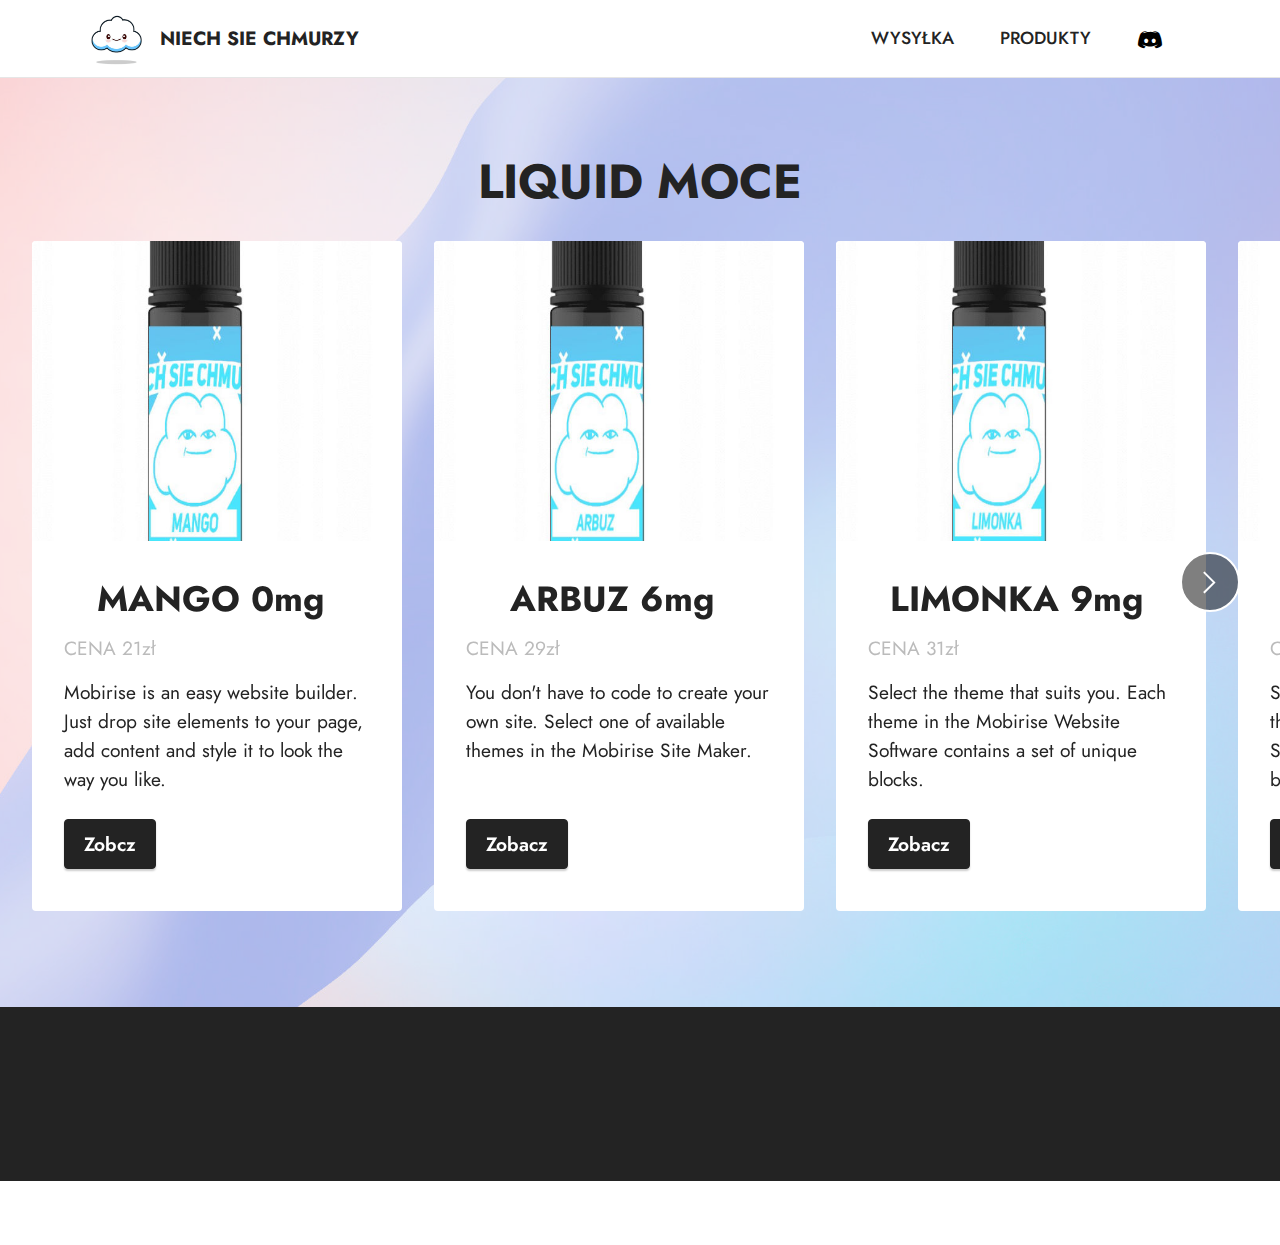
<file: index.html>
<!DOCTYPE html>
<html  >
<head>
  <!-- Site made with Mobirise Website Builder v5.6.11, https://mobirise.com -->
  <meta charset="UTF-8">
  <meta http-equiv="X-UA-Compatible" content="IE=edge">
  <meta name="generator" content="Mobirise v5.6.11, mobirise.com">
  <meta name="twitter:card" content="summary_large_image"/>
  <meta name="twitter:image:src" content="">
  <meta property="og:image" content="">
  <meta name="twitter:title" content="Home">
  <meta name="viewport" content="width=device-width, initial-scale=1, minimum-scale=1">
  <link rel="shortcut icon" href="assets/images/0db13b113d0293b96a7ff54a13036e22-121x121.png" type="image/x-icon">
  <meta name="description" content="">
  
  
  <title>Home</title>
  <link rel="stylesheet" href="assets/web/assets/mobirise-icons2/mobirise2.css">
  <link rel="stylesheet" href="assets/bootstrap/css/bootstrap.min.css">
  <link rel="stylesheet" href="assets/bootstrap/css/bootstrap-grid.min.css">
  <link rel="stylesheet" href="assets/bootstrap/css/bootstrap-reboot.min.css">
  <link rel="stylesheet" href="assets/animatecss/animate.css">
  <link rel="stylesheet" href="assets/dropdown/css/style.css">
  <link rel="stylesheet" href="assets/socicon/css/styles.css">
  <link rel="stylesheet" href="assets/theme/css/style.css">
  <link rel="preload" href="https://fonts.googleapis.com/css?family=Jost:100,200,300,400,500,600,700,800,900,100i,200i,300i,400i,500i,600i,700i,800i,900i&display=swap" as="style" onload="this.onload=null;this.rel='stylesheet'">
  <noscript><link rel="stylesheet" href="https://fonts.googleapis.com/css?family=Jost:100,200,300,400,500,600,700,800,900,100i,200i,300i,400i,500i,600i,700i,800i,900i&display=swap"></noscript>
  <link rel="preload" as="style" href="assets/mobirise/css/mbr-additional.css"><link rel="stylesheet" href="assets/mobirise/css/mbr-additional.css" type="text/css">
  
  
  
  
</head>
<body>
  
  <section data-bs-version="5.1" class="menu cid-s48OLK6784" once="menu" id="menu1-h">
    
    <nav class="navbar navbar-dropdown navbar-fixed-top navbar-expand-lg">
        <div class="container">
            <div class="navbar-brand">
                <span class="navbar-logo">
                    <a href="index.html">
                        <img src="assets/images/0db13b113d0293b96a7ff54a13036e22-121x121.png" alt="Mobirise Website Builder" style="height: 3.8rem;">
                    </a>
                </span>
                <span class="navbar-caption-wrap"><a class="navbar-caption text-black display-7" href="https://mobiri.se">NIECH SIE CHMURZY</a></span>
            </div>
            <button class="navbar-toggler" type="button" data-toggle="collapse" data-bs-toggle="collapse" data-target="#navbarSupportedContent" data-bs-target="#navbarSupportedContent" aria-controls="navbarNavAltMarkup" aria-expanded="false" aria-label="Toggle navigation">
                <div class="hamburger">
                    <span></span>
                    <span></span>
                    <span></span>
                    <span></span>
                </div>
            </button>
            <div class="collapse navbar-collapse" id="navbarSupportedContent">
                <ul class="navbar-nav nav-dropdown nav-right" data-app-modern-menu="true"><li class="nav-item"><a class="nav-link link text-black display-4" href="https://mobirise.com">WYSYŁKA</a></li>
                    <li class="nav-item"><a class="nav-link link text-black text-primary display-4" href="page1.html">PRODUKTY</a></li></ul>
                <div class="icons-menu">
                    <a class="iconfont-wrapper" href="https://mobiri.se" target="_blank">
                        <span class="p-2 mbr-iconfont socicon-discord socicon"></span>
                    </a>
                    
                    
                    
                </div>
                
            </div>
        </div>
    </nav>

</section>

<section data-bs-version="5.1" class="slider5 mbr-embla cid-tecJgnVpw5" id="slider5-n">
    
    <div class="mbr-overlay"></div>
    <div class="position-relative">
        <div class="mbr-section-head">
            <h4 class="mbr-section-title mbr-fonts-style align-center mb-0 display-2">
                <strong>LIQUID MOCE</strong></h4>
            
        </div>
        <div class="embla mt-4" data-skip-snaps="true" data-align="center" data-contain-scroll="trimSnaps" data-auto-play-interval="5" data-draggable="true">
            <div class="embla__viewport container-fluid">
                <div class="embla__container">
                    <div class="embla__slide slider-image item active" style="margin-left: 1rem; margin-right: 1rem;">
                        <div class="slide-content">
                            <div class="item-img">
                                <div class="item-wrapper">
                                    <img src="assets/images/mango-600x757.jpg" alt="Mobirise Website Builder" title="" data-slide-to="0" data-bs-slide-to="0">
                                </div>
                            </div>
                            <div class="item-content">
                                <h5 class="item-title mbr-fonts-style display-5"><strong>&nbsp; &nbsp;MANGO 0mg</strong></h5>
                                <h6 class="item-subtitle mbr-fonts-style mt-1 display-7">CENA 21zł</h6>
                                <p class="mbr-text mbr-fonts-style mt-3 display-7">Mobirise is an easy website builder. Just
                                    drop site elements to your page, add content and style it to look the way you like.</p>
                            </div>
                            <div class="mbr-section-btn item-footer mt-2"><a href="" class="btn item-btn btn-black display-7" target="_blank">Zobcz</a></div>
                        </div>
                    </div>
                    <div class="embla__slide slider-image item" style="margin-left: 1rem; margin-right: 1rem;">
                        <div class="slide-content">
                            <div class="item-img">
                                <div class="item-wrapper">
                                    <img src="assets/images/arbuz-600x757.jpg" alt="Mobirise Website Builder" title="" data-slide-to="1" data-bs-slide-to="1">
                                </div>
                            </div>
                            <div class="item-content">
                                <h5 class="item-title mbr-fonts-style display-5"><strong>&nbsp; &nbsp; ARBUZ 6mg</strong><br></h5>
                                <h6 class="item-subtitle mbr-fonts-style mt-1 display-7">CENA 29zł</h6>
                                <p class="mbr-text mbr-fonts-style mt-3 display-7">You don't have to code to create your own
                                    site. Select one of available themes in the Mobirise Site Maker.</p>
                            </div>
                            <div class="mbr-section-btn item-footer mt-2"><a href="" class="btn item-btn btn-black display-7" target="_blank">Zobacz</a></div>
                        </div>
                    </div><div class="embla__slide slider-image item" style="margin-left: 1rem; margin-right: 1rem;">
                        <div class="slide-content">
                            <div class="item-img">
                                <div class="item-wrapper">
                                    <img src="assets/images/limonka-600x757.jpg" alt="Mobirise Website Builder" title="" data-slide-to="2" data-bs-slide-to="2">
                                </div>
                            </div>
                            <div class="item-content">
                                <h5 class="item-title mbr-fonts-style display-5"><strong>&nbsp; LIMONKA 9mg</strong></h5>
                                <h6 class="item-subtitle mbr-fonts-style mt-1 display-7">CENA 31zł</h6>
                                <p class="mbr-text mbr-fonts-style mt-3 display-7">Select the theme that suits you. Each theme
                                    in the Mobirise Website Software contains a set of unique blocks.<br></p>
                            </div>
                            <div class="mbr-section-btn item-footer mt-2"><a href="" class="btn item-btn btn-black display-7" target="_blank">Zobacz</a></div>
                        </div>
                    </div>
                    
                    <div class="embla__slide slider-image item" style="margin-left: 1rem; margin-right: 1rem;">
                        <div class="slide-content">
                            <div class="item-img">
                                <div class="item-wrapper">
                                    <img src="assets/images/malina-600x757.jpg" alt="Mobirise Website Builder" title="" data-slide-to="4" data-bs-slide-to="4">
                                </div>
                            </div>
                            <div class="item-content">
                                <h5 class="item-title mbr-fonts-style display-5"><strong>&nbsp; MALINA 18mg</strong></h5>
                                <h6 class="item-subtitle mbr-fonts-style mt-1 display-7">CENA 37zł</h6>
                                <p class="mbr-text mbr-fonts-style mt-3 display-7">Select the theme that suits you. Each theme
                                    in the Mobirise Website Software contains a set of unique blocks.<br></p>
                            </div>
                            <div class="mbr-section-btn item-footer mt-2"><a href="" class="btn item-btn btn-black display-7" target="_blank">Zobacz</a></div>
                        </div>
                    </div>
                </div>
            </div>
            <button class="embla__button embla__button--prev">
                <span class="mobi-mbri mobi-mbri-arrow-prev mbr-iconfont" aria-hidden="true"></span>
                <span class="sr-only visually-hidden visually-hidden">Previous</span>
            </button>
            <button class="embla__button embla__button--next">
                <span class="mobi-mbri mobi-mbri-arrow-next mbr-iconfont" aria-hidden="true"></span>
                <span class="sr-only visually-hidden visually-hidden">Next</span>
            </button>
        </div>
    </div>
</section>

<section data-bs-version="5.1" class="footer3 cid-s48P1Icc8J" once="footers" id="footer3-i">

    

    

    <div class="container-fluid">
        <div class="media-container-row align-center mbr-white">
            <div class="row row-links">
                <ul class="foot-menu">
                    
                    
                    
                    
                    
                <li class="foot-menu-item mbr-fonts-style display-7"><a href="https://mobirise.com/help/" class="text-success">Help Center</a></li><li class="foot-menu-item mbr-fonts-style display-7"><a href="http://forums.mobirise.com/" class="text-success">Mobirise Forums</a></li><li class="foot-menu-item mbr-fonts-style display-7"><a href="https://mobirise.com/" class="text-success">Mobirise.com</a></li></ul>
            </div>
            <div class="row social-row">
                <div class="social-list align-right pb-2">
                    
                    
                    
                    
                    
                    
                <div class="soc-item">
                        <a href="https://twitter.com/mobirise" target="_blank">
                            <span class="socicon-twitter socicon mbr-iconfont mbr-iconfont-social"></span>
                        </a>
                    </div><div class="soc-item">
                        <a href="https://www.facebook.com/pages/Mobirise/1616226671953247" target="_blank">
                            <span class="socicon-facebook socicon mbr-iconfont mbr-iconfont-social"></span>
                        </a>
                    </div><div class="soc-item">
                        <a href="https://www.youtube.com/c/mobirise" target="_blank">
                            <span class="socicon-youtube socicon mbr-iconfont mbr-iconfont-social"></span>
                        </a>
                    </div><div class="soc-item">
                        <a href="https://instagram.com/mobirise" target="_blank">
                            <span class="mbr-iconfont mbr-iconfont-social socicon-instagram socicon"></span>
                        </a>
                    </div></div>
            </div>
            <div class="row row-copirayt">
                <p class="mbr-text mb-0 mbr-fonts-style mbr-white align-center display-7">
                    © Copyright 2022 NIECHSIECHMURZY&nbsp;</p>
            </div>
        </div>
    </div>
</section><section class="display-7" style="padding: 0;align-items: center;justify-content: center;flex-wrap: wrap;    align-content: center;display: flex;position: relative;height: 4rem;"><a href="https://mobiri.se/" style="flex: 1 1;height: 4rem;position: absolute;width: 100%;z-index: 1;"><img alt="" style="height: 4rem;" src="[data-uri]"></a><p style="margin: 0;text-align: center;" class="display-7">Built with Mobirise &#8204;</p><a style="z-index:1" href="https://mobirise.com/web-page-maker.html">Web Page Maker</a></section><script src="assets/bootstrap/js/bootstrap.bundle.min.js"></script>  <script src="assets/smoothscroll/smooth-scroll.js"></script>  <script src="assets/ytplayer/index.js"></script>  <script src="assets/dropdown/js/navbar-dropdown.js"></script>  <script src="assets/embla/embla.min.js"></script>  <script src="assets/embla/script.js"></script>  <script src="assets/theme/js/script.js"></script>  
  
  
 <div id="scrollToTop" class="scrollToTop mbr-arrow-up"><a style="text-align: center;"><i class="mbr-arrow-up-icon mbr-arrow-up-icon-cm cm-icon cm-icon-smallarrow-up"></i></a></div>
    <input name="animation" type="hidden">
  </body>
</html>
</file>
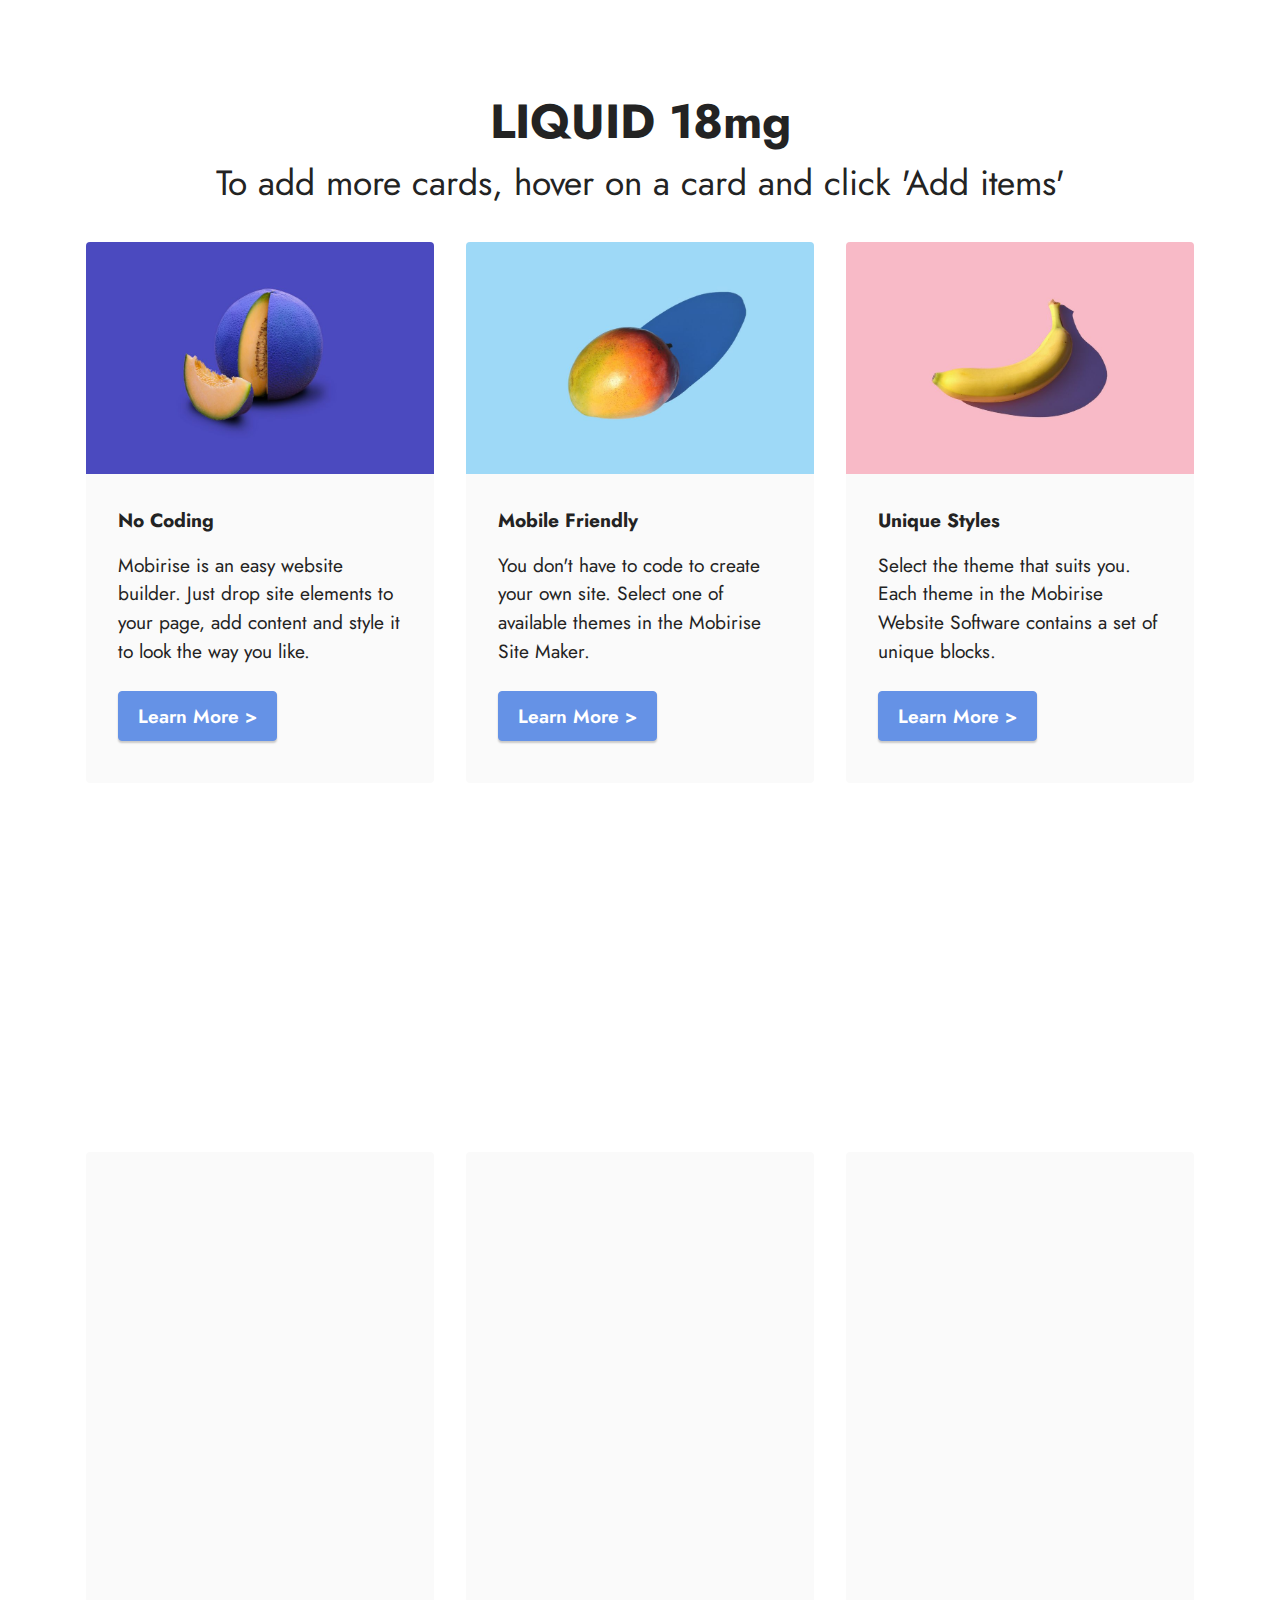
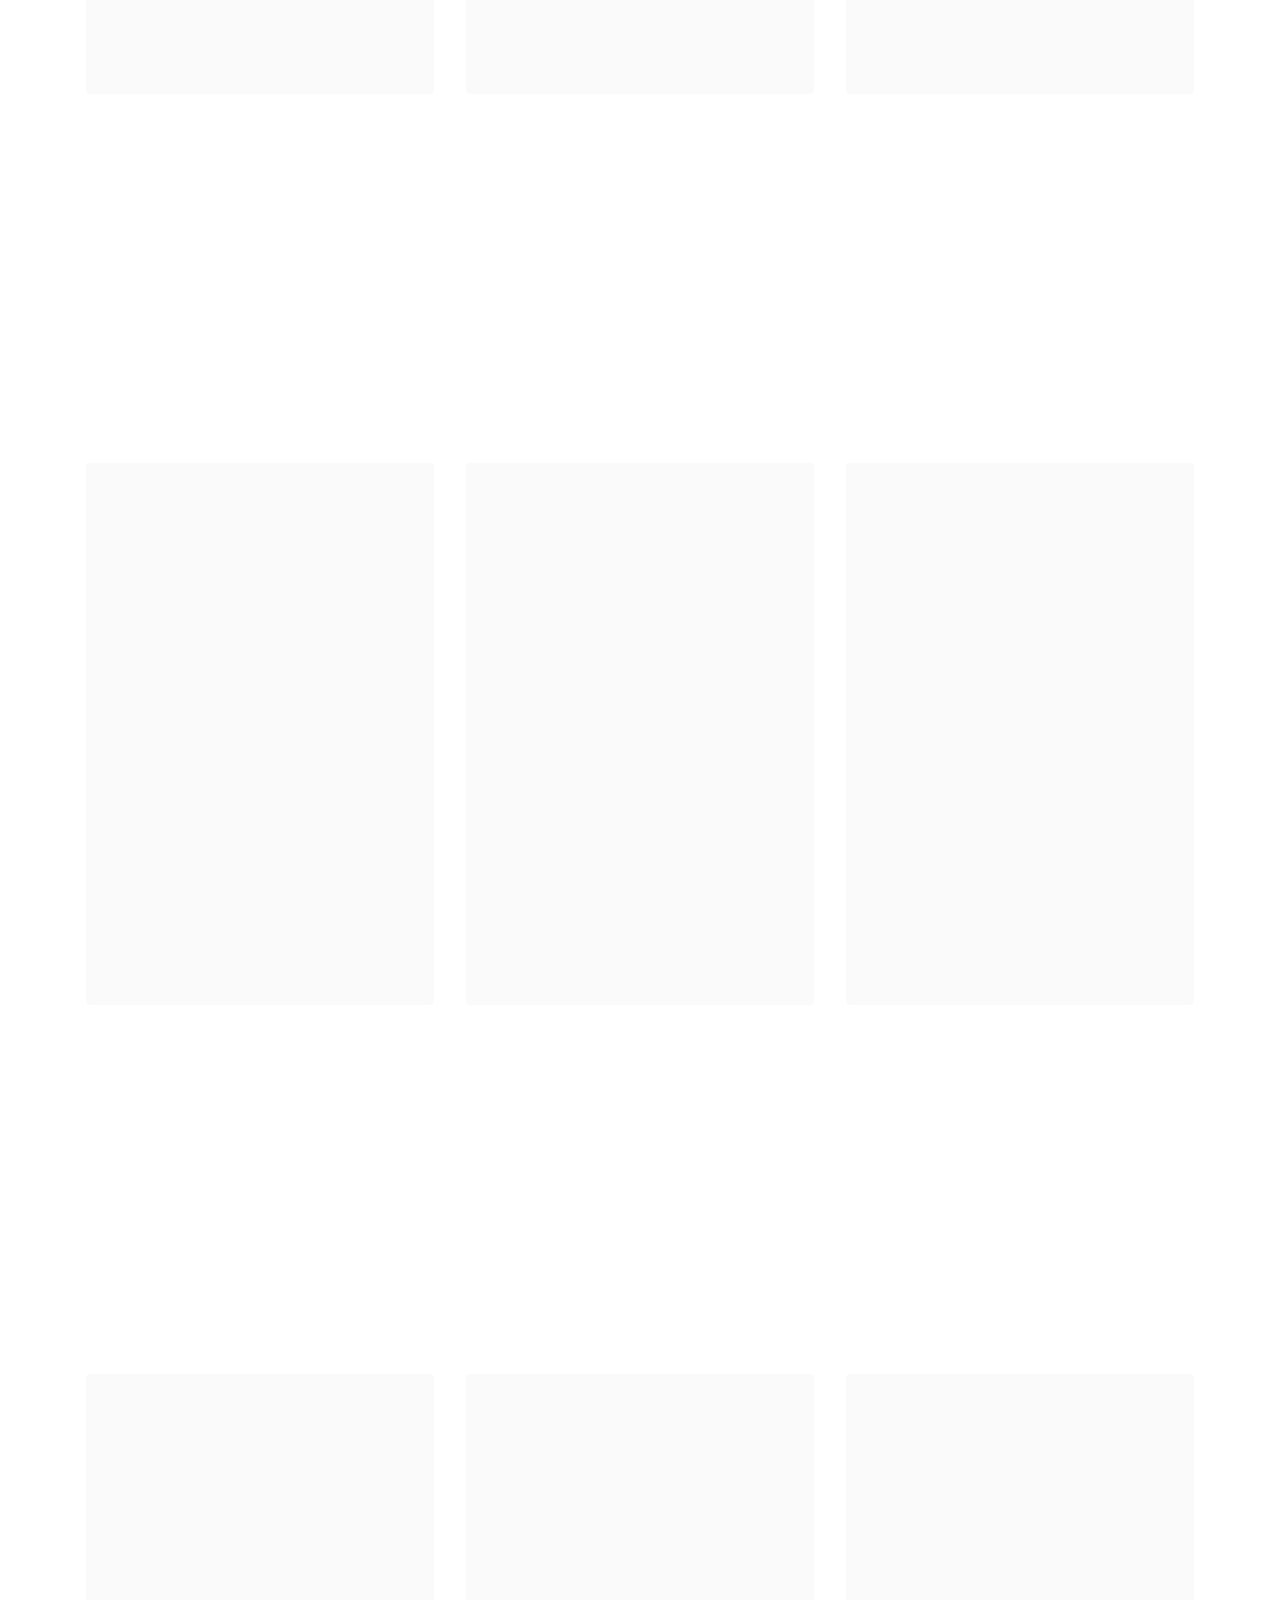
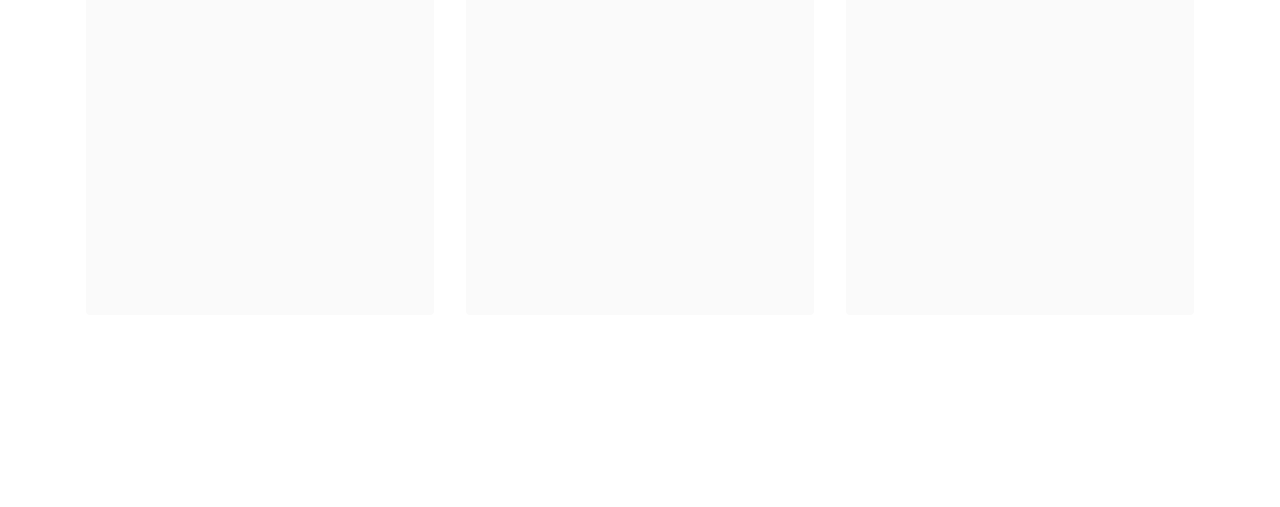
<file: page1.html>
<!DOCTYPE html>
<html  >
<head>
  <!-- Site made with Mobirise Website Builder v5.6.11, https://mobirise.com -->
  <meta charset="UTF-8">
  <meta http-equiv="X-UA-Compatible" content="IE=edge">
  <meta name="generator" content="Mobirise v5.6.11, mobirise.com">
  <meta name="twitter:card" content="summary_large_image"/>
  <meta name="twitter:image:src" content="">
  <meta property="og:image" content="">
  <meta name="twitter:title" content="PRODUKTY">
  <meta name="viewport" content="width=device-width, initial-scale=1, minimum-scale=1">
  <link rel="shortcut icon" href="assets/images/0db13b113d0293b96a7ff54a13036e22-121x121.png" type="image/x-icon">
  <meta name="description" content="">
  
  
  <title>PRODUKTY</title>
  <link rel="stylesheet" href="assets/bootstrap/css/bootstrap.min.css">
  <link rel="stylesheet" href="assets/bootstrap/css/bootstrap-grid.min.css">
  <link rel="stylesheet" href="assets/bootstrap/css/bootstrap-reboot.min.css">
  <link rel="stylesheet" href="assets/animatecss/animate.css">
  <link rel="stylesheet" href="assets/theme/css/style.css">
  <link rel="preload" href="https://fonts.googleapis.com/css?family=Jost:100,200,300,400,500,600,700,800,900,100i,200i,300i,400i,500i,600i,700i,800i,900i&display=swap" as="style" onload="this.onload=null;this.rel='stylesheet'">
  <noscript><link rel="stylesheet" href="https://fonts.googleapis.com/css?family=Jost:100,200,300,400,500,600,700,800,900,100i,200i,300i,400i,500i,600i,700i,800i,900i&display=swap"></noscript>
  <link rel="preload" as="style" href="assets/mobirise/css/mbr-additional.css"><link rel="stylesheet" href="assets/mobirise/css/mbr-additional.css" type="text/css">
  
  
  
  
</head>
<body>
  
  <section data-bs-version="5.1" class="features3 cid-tecM8b6h3v" id="features3-p">
    
    
    <div class="container">
        <div class="mbr-section-head">
            <h4 class="mbr-section-title mbr-fonts-style align-center mb-0 display-2"><strong>LIQUID 18mg</strong></h4>
            <h5 class="mbr-section-subtitle mbr-fonts-style align-center mb-0 mt-2 display-5">To add more cards, hover on a card and
                click 'Add items'</h5>
        </div>
        <div class="row mt-4">
            <div class="item features-image сol-12 col-md-6 col-lg-4">
                <div class="item-wrapper">
                    <div class="item-img">
                        <img src="assets/images/features1.jpg" alt="Mobirise Website Builder">
                    </div>
                    <div class="item-content">
                        <h5 class="item-title mbr-fonts-style display-7"><strong>No Coding</strong></h5>
                        
                        <p class="mbr-text mbr-fonts-style mt-3 display-7">Mobirise is an easy website builder. Just
                            drop site elements to your page, add content and style it to look the way you like.</p>
                    </div>
                    <div class="mbr-section-btn item-footer mt-2"><a href="" class="btn btn-primary item-btn display-7" target="_blank">Learn More
                            &gt;</a></div>
                </div>
            </div>
            <div class="item features-image сol-12 col-md-6 col-lg-4">
                <div class="item-wrapper">
                    <div class="item-img">
                        <img src="assets/images/features2.jpg" alt="Mobirise Website Builder">
                    </div>
                    <div class="item-content">
                        <h5 class="item-title mbr-fonts-style display-7"><strong>Mobile Friendly</strong></h5>
                        
                        <p class="mbr-text mbr-fonts-style mt-3 display-7">You don't have to code to create your own
                            site. Select one of available themes in the Mobirise Site Maker.</p>
                    </div>
                    <div class="mbr-section-btn item-footer mt-2"><a href="" class="btn btn-primary item-btn display-7" target="_blank">Learn More
                            &gt;</a></div>
                </div>
            </div>
            <div class="item features-image сol-12 col-md-6 col-lg-4">
                <div class="item-wrapper">
                    <div class="item-img">
                        <img src="assets/images/features3.jpg" alt="Mobirise Website Builder">
                    </div>
                    <div class="item-content">
                        <h5 class="item-title mbr-fonts-style display-7"><strong>Unique Styles</strong></h5>
                        
                        <p class="mbr-text mbr-fonts-style mt-3 display-7">Select the theme that suits you. Each theme
                            in the Mobirise Website Software contains a set of unique blocks.<br></p>
                    </div>
                    <div class="mbr-section-btn item-footer mt-2"><a href="" class="btn btn-primary item-btn display-7" target="_blank">Learn More
                            &gt;</a></div>
                </div>
            </div>
        </div>
    </div>
</section>

<section data-bs-version="5.1" class="features3 cid-tecMbxrBIx" id="features3-q">
    
    
    <div class="container">
        <div class="mbr-section-head">
            <h4 class="mbr-section-title mbr-fonts-style align-center mb-0 display-2">
                <strong>LIQUID 9mg</strong></h4>
            <h5 class="mbr-section-subtitle mbr-fonts-style align-center mb-0 mt-2 display-5">To add more cards, hover on a card and
                click 'Add items'</h5>
        </div>
        <div class="row mt-4">
            <div class="item features-image сol-12 col-md-6 col-lg-4">
                <div class="item-wrapper">
                    <div class="item-img">
                        <img src="assets/images/features1.jpg" alt="Mobirise Website Builder">
                    </div>
                    <div class="item-content">
                        <h5 class="item-title mbr-fonts-style display-7"><strong>No Coding</strong></h5>
                        
                        <p class="mbr-text mbr-fonts-style mt-3 display-7">Mobirise is an easy website builder. Just
                            drop site elements to your page, add content and style it to look the way you like.</p>
                    </div>
                    <div class="mbr-section-btn item-footer mt-2"><a href="" class="btn btn-primary item-btn display-7" target="_blank">Learn More
                            &gt;</a></div>
                </div>
            </div>
            <div class="item features-image сol-12 col-md-6 col-lg-4">
                <div class="item-wrapper">
                    <div class="item-img">
                        <img src="assets/images/features2.jpg" alt="Mobirise Website Builder">
                    </div>
                    <div class="item-content">
                        <h5 class="item-title mbr-fonts-style display-7"><strong>Mobile Friendly</strong></h5>
                        
                        <p class="mbr-text mbr-fonts-style mt-3 display-7">You don't have to code to create your own
                            site. Select one of available themes in the Mobirise Site Maker.</p>
                    </div>
                    <div class="mbr-section-btn item-footer mt-2"><a href="" class="btn btn-primary item-btn display-7" target="_blank">Learn More
                            &gt;</a></div>
                </div>
            </div>
            <div class="item features-image сol-12 col-md-6 col-lg-4">
                <div class="item-wrapper">
                    <div class="item-img">
                        <img src="assets/images/features3.jpg" alt="Mobirise Website Builder">
                    </div>
                    <div class="item-content">
                        <h5 class="item-title mbr-fonts-style display-7"><strong>Unique Styles</strong></h5>
                        
                        <p class="mbr-text mbr-fonts-style mt-3 display-7">Select the theme that suits you. Each theme
                            in the Mobirise Website Software contains a set of unique blocks.<br></p>
                    </div>
                    <div class="mbr-section-btn item-footer mt-2"><a href="" class="btn btn-primary item-btn display-7" target="_blank">Learn More
                            &gt;</a></div>
                </div>
            </div>
        </div>
    </div>
</section>

<section data-bs-version="5.1" class="features3 cid-tecMc3BvCn" id="features3-r">
    
    
    <div class="container">
        <div class="mbr-section-head">
            <h4 class="mbr-section-title mbr-fonts-style align-center mb-0 display-2"><strong>LIQUID 6mg</strong></h4>
            <h5 class="mbr-section-subtitle mbr-fonts-style align-center mb-0 mt-2 display-5">To add more cards, hover on a card and
                click 'Add items'</h5>
        </div>
        <div class="row mt-4">
            <div class="item features-image сol-12 col-md-6 col-lg-4">
                <div class="item-wrapper">
                    <div class="item-img">
                        <img src="assets/images/features1.jpg" alt="Mobirise Website Builder">
                    </div>
                    <div class="item-content">
                        <h5 class="item-title mbr-fonts-style display-7"><strong>No Coding</strong></h5>
                        
                        <p class="mbr-text mbr-fonts-style mt-3 display-7">Mobirise is an easy website builder. Just
                            drop site elements to your page, add content and style it to look the way you like.</p>
                    </div>
                    <div class="mbr-section-btn item-footer mt-2"><a href="" class="btn btn-primary item-btn display-7" target="_blank">Learn More
                            &gt;</a></div>
                </div>
            </div>
            <div class="item features-image сol-12 col-md-6 col-lg-4">
                <div class="item-wrapper">
                    <div class="item-img">
                        <img src="assets/images/features2.jpg" alt="Mobirise Website Builder">
                    </div>
                    <div class="item-content">
                        <h5 class="item-title mbr-fonts-style display-7"><strong>Mobile Friendly</strong></h5>
                        
                        <p class="mbr-text mbr-fonts-style mt-3 display-7">You don't have to code to create your own
                            site. Select one of available themes in the Mobirise Site Maker.</p>
                    </div>
                    <div class="mbr-section-btn item-footer mt-2"><a href="" class="btn btn-primary item-btn display-7" target="_blank">Learn More
                            &gt;</a></div>
                </div>
            </div>
            <div class="item features-image сol-12 col-md-6 col-lg-4">
                <div class="item-wrapper">
                    <div class="item-img">
                        <img src="assets/images/features3.jpg" alt="Mobirise Website Builder">
                    </div>
                    <div class="item-content">
                        <h5 class="item-title mbr-fonts-style display-7"><strong>Unique Styles</strong></h5>
                        
                        <p class="mbr-text mbr-fonts-style mt-3 display-7">Select the theme that suits you. Each theme
                            in the Mobirise Website Software contains a set of unique blocks.<br></p>
                    </div>
                    <div class="mbr-section-btn item-footer mt-2"><a href="" class="btn btn-primary item-btn display-7" target="_blank">Learn More
                            &gt;</a></div>
                </div>
            </div>
        </div>
    </div>
</section>

<section data-bs-version="5.1" class="features3 cid-tecMeF1UGT" id="features3-s">
    
    
    <div class="container">
        <div class="mbr-section-head">
            <h4 class="mbr-section-title mbr-fonts-style align-center mb-0 display-2"><strong>LIQUID 6mg</strong></h4>
            <h5 class="mbr-section-subtitle mbr-fonts-style align-center mb-0 mt-2 display-5">To add more cards, hover on a card and
                click 'Add items'</h5>
        </div>
        <div class="row mt-4">
            <div class="item features-image сol-12 col-md-6 col-lg-4">
                <div class="item-wrapper">
                    <div class="item-img">
                        <img src="assets/images/features1.jpg" alt="Mobirise Website Builder">
                    </div>
                    <div class="item-content">
                        <h5 class="item-title mbr-fonts-style display-7"><strong>No Coding</strong></h5>
                        
                        <p class="mbr-text mbr-fonts-style mt-3 display-7">Mobirise is an easy website builder. Just
                            drop site elements to your page, add content and style it to look the way you like.</p>
                    </div>
                    <div class="mbr-section-btn item-footer mt-2"><a href="" class="btn btn-primary item-btn display-7" target="_blank">Learn More
                            &gt;</a></div>
                </div>
            </div>
            <div class="item features-image сol-12 col-md-6 col-lg-4">
                <div class="item-wrapper">
                    <div class="item-img">
                        <img src="assets/images/features2.jpg" alt="Mobirise Website Builder">
                    </div>
                    <div class="item-content">
                        <h5 class="item-title mbr-fonts-style display-7"><strong>Mobile Friendly</strong></h5>
                        
                        <p class="mbr-text mbr-fonts-style mt-3 display-7">You don't have to code to create your own
                            site. Select one of available themes in the Mobirise Site Maker.</p>
                    </div>
                    <div class="mbr-section-btn item-footer mt-2"><a href="" class="btn btn-primary item-btn display-7" target="_blank">Learn More
                            &gt;</a></div>
                </div>
            </div>
            <div class="item features-image сol-12 col-md-6 col-lg-4">
                <div class="item-wrapper">
                    <div class="item-img">
                        <img src="assets/images/features3.jpg" alt="Mobirise Website Builder">
                    </div>
                    <div class="item-content">
                        <h5 class="item-title mbr-fonts-style display-7"><strong>Unique Styles</strong></h5>
                        
                        <p class="mbr-text mbr-fonts-style mt-3 display-7">Select the theme that suits you. Each theme
                            in the Mobirise Website Software contains a set of unique blocks.<br></p>
                    </div>
                    <div class="mbr-section-btn item-footer mt-2"><a href="" class="btn btn-primary item-btn display-7" target="_blank">Learn More
                            &gt;</a></div>
                </div>
            </div>
        </div>
    </div>
</section><section class="display-7" style="padding: 0;align-items: center;justify-content: center;flex-wrap: wrap;    align-content: center;display: flex;position: relative;height: 4rem;"><a href="https://mobiri.se/" style="flex: 1 1;height: 4rem;position: absolute;width: 100%;z-index: 1;"><img alt="" style="height: 4rem;" src="[data-uri]"></a><p style="margin: 0;text-align: center;" class="display-7">Made with Mobirise &#8204;</p><a style="z-index:1" href="https://mobirise.com/html-builder.html">Free HTML Page Creator</a></section><script src="assets/bootstrap/js/bootstrap.bundle.min.js"></script>  <script src="assets/smoothscroll/smooth-scroll.js"></script>  <script src="assets/ytplayer/index.js"></script>  <script src="assets/theme/js/script.js"></script>  
  
  
 <div id="scrollToTop" class="scrollToTop mbr-arrow-up"><a style="text-align: center;"><i class="mbr-arrow-up-icon mbr-arrow-up-icon-cm cm-icon cm-icon-smallarrow-up"></i></a></div>
    <input name="animation" type="hidden">
  </body>
</html>
</file>
<file: assets/web/assets/mobirise-icons2/mobirise2.css>
@font-face {
  font-family: 'Moririse2';
  font-display: swap;
  src:  url('mobirise2.eot?f2bix4');
  src:  url('mobirise2.eot?f2bix4#iefix') format('embedded-opentype'),
    url('mobirise2.ttf?f2bix4') format('truetype'),
    url('mobirise2.woff?f2bix4') format('woff'),
    url('mobirise2.svg?f2bix4#mobirise2') format('svg');
  font-weight: normal;
  font-style: normal;
}

[class^="mobi-"], [class*=" mobi-"] {
  /* use !important to prevent issues with browser extensions that change fonts */
  font-family: 'Moririse2' !important;
  speak: none;
  font-style: normal;
  font-weight: normal;
  font-variant: normal;
  text-transform: none;
  line-height: 1;

  /* Better Font Rendering =========== */
  -webkit-font-smoothing: antialiased;
  -moz-osx-font-smoothing: grayscale;
}

.mobi-mbri-add-submenu:before {
  content: "\e900";
}
.mobi-mbri-alert:before {
  content: "\e901";
}
.mobi-mbri-align-center:before {
  content: "\e902";
}
.mobi-mbri-align-justify:before {
  content: "\e903";
}
.mobi-mbri-align-left:before {
  content: "\e904";
}
.mobi-mbri-align-right:before {
  content: "\e905";
}
.mobi-mbri-android:before {
  content: "\e906";
}
.mobi-mbri-apple:before {
  content: "\e907";
}
.mobi-mbri-arrow-down:before {
  content: "\e908";
}
.mobi-mbri-arrow-next:before {
  content: "\e909";
}
.mobi-mbri-arrow-prev:before {
  content: "\e90a";
}
.mobi-mbri-arrow-up:before {
  content: "\e90b";
}
.mobi-mbri-bold:before {
  content: "\e90c";
}
.mobi-mbri-bookmark:before {
  content: "\e90d";
}
.mobi-mbri-bootstrap:before {
  content: "\e90e";
}
.mobi-mbri-briefcase:before {
  content: "\e90f";
}
.mobi-mbri-browse:before {
  content: "\e910";
}
.mobi-mbri-bulleted-list:before {
  content: "\e911";
}
.mobi-mbri-calendar:before {
  content: "\e912";
}
.mobi-mbri-camera:before {
  content: "\e913";
}
.mobi-mbri-cart-add:before {
  content: "\e914";
}
.mobi-mbri-cart-full:before {
  content: "\e915";
}
.mobi-mbri-cash:before {
  content: "\e916";
}
.mobi-mbri-change-style:before {
  content: "\e917";
}
.mobi-mbri-chat:before {
  content: "\e918";
}
.mobi-mbri-clock:before {
  content: "\e919";
}
.mobi-mbri-close:before {
  content: "\e91a";
}
.mobi-mbri-cloud:before {
  content: "\e91b";
}
.mobi-mbri-code:before {
  content: "\e91c";
}
.mobi-mbri-contact-form:before {
  content: "\e91d";
}
.mobi-mbri-credit-card:before {
  content: "\e91e";
}
.mobi-mbri-cursor-click:before {
  content: "\e91f";
}
.mobi-mbri-cust-feedback:before {
  content: "\e920";
}
.mobi-mbri-database:before {
  content: "\e921";
}
.mobi-mbri-delivery:before {
  content: "\e922";
}
.mobi-mbri-desktop:before {
  content: "\e923";
}
.mobi-mbri-devices:before {
  content: "\e924";
}
.mobi-mbri-down:before {
  content: "\e925";
}
.mobi-mbri-download-2:before {
  content: "\e926";
}
.mobi-mbri-download:before {
  content: "\e927";
}
.mobi-mbri-drag-n-drop-2:before {
  content: "\e928";
}
.mobi-mbri-drag-n-drop:before {
  content: "\e929";
}
.mobi-mbri-edit-2:before {
  content: "\e92a";
}
.mobi-mbri-edit:before {
  content: "\e92b";
}
.mobi-mbri-error:before {
  content: "\e92c";
}
.mobi-mbri-extension:before {
  content: "\e92d";
}
.mobi-mbri-features:before {
  content: "\e92e";
}
.mobi-mbri-file:before {
  content: "\e92f";
}
.mobi-mbri-flag:before {
  content: "\e930";
}
.mobi-mbri-folder:before {
  content: "\e931";
}
.mobi-mbri-gift:before {
  content: "\e932";
}
.mobi-mbri-github:before {
  content: "\e933";
}
.mobi-mbri-globe-2:before {
  content: "\e934";
}
.mobi-mbri-globe:before {
  content: "\e935";
}
.mobi-mbri-growing-chart:before {
  content: "\e936";
}
.mobi-mbri-hearth:before {
  content: "\e937";
}
.mobi-mbri-help:before {
  content: "\e938";
}
.mobi-mbri-home:before {
  content: "\e939";
}
.mobi-mbri-hot-cup:before {
  content: "\e93a";
}
.mobi-mbri-idea:before {
  content: "\e93b";
}
.mobi-mbri-image-gallery:before {
  content: "\e93c";
}
.mobi-mbri-image-slider:before {
  content: "\e93d";
}
.mobi-mbri-info:before {
  content: "\e93e";
}
.mobi-mbri-italic:before {
  content: "\e93f";
}
.mobi-mbri-key:before {
  content: "\e940";
}
.mobi-mbri-laptop:before {
  content: "\e941";
}
.mobi-mbri-layers:before {
  content: "\e942";
}
.mobi-mbri-left-right:before {
  content: "\e943";
}
.mobi-mbri-left:before {
  content: "\e944";
}
.mobi-mbri-letter:before {
  content: "\e945";
}
.mobi-mbri-like:before {
  content: "\e946";
}
.mobi-mbri-link:before {
  content: "\e947";
}
.mobi-mbri-lock:before {
  content: "\e948";
}
.mobi-mbri-login:before {
  content: "\e949";
}
.mobi-mbri-logout:before {
  content: "\e94a";
}
.mobi-mbri-magic-stick:before {
  content: "\e94b";
}
.mobi-mbri-map-pin:before {
  content: "\e94c";
}
.mobi-mbri-menu:before {
  content: "\e94d";
}
.mobi-mbri-mobile-2:before {
  content: "\e94e";
}
.mobi-mbri-mobile-horizontal:before {
  content: "\e94f";
}
.mobi-mbri-mobile:before {
  content: "\e950";
}
.mobi-mbri-mobirise:before {
  content: "\e951";
}
.mobi-mbri-more-horizontal:before {
  content: "\e952";
}
.mobi-mbri-more-vertical:before {
  content: "\e953";
}
.mobi-mbri-music:before {
  content: "\e954";
}
.mobi-mbri-new-file:before {
  content: "\e955";
}
.mobi-mbri-numbered-list:before {
  content: "\e956";
}
.mobi-mbri-opened-folder:before {
  content: "\e957";
}
.mobi-mbri-pages:before {
  content: "\e958";
}
.mobi-mbri-paper-plane:before {
  content: "\e959";
}
.mobi-mbri-paperclip:before {
  content: "\e95a";
}
.mobi-mbri-phone:before {
  content: "\e95b";
}
.mobi-mbri-photo:before {
  content: "\e95c";
}
.mobi-mbri-photos:before {
  content: "\e95d";
}
.mobi-mbri-pin:before {
  content: "\e95e";
}
.mobi-mbri-play:before {
  content: "\e95f";
}
.mobi-mbri-plus:before {
  content: "\e960";
}
.mobi-mbri-preview:before {
  content: "\e961";
}
.mobi-mbri-print:before {
  content: "\e962";
}
.mobi-mbri-protect:before {
  content: "\e963";
}
.mobi-mbri-question:before {
  content: "\e964";
}
.mobi-mbri-quote-left:before {
  content: "\e965";
}
.mobi-mbri-quote-right:before {
  content: "\e966";
}
.mobi-mbri-redo:before {
  content: "\e967";
}
.mobi-mbri-refresh:before {
  content: "\e968";
}
.mobi-mbri-responsive-2:before {
  content: "\e969";
}
.mobi-mbri-responsive:before {
  content: "\e96a";
}
.mobi-mbri-right:before {
  content: "\e96b";
}
.mobi-mbri-rocket:before {
  content: "\e96c";
}
.mobi-mbri-sad-face:before {
  content: "\e96d";
}
.mobi-mbri-sale:before {
  content: "\e96e";
}
.mobi-mbri-save:before {
  content: "\e96f";
}
.mobi-mbri-search:before {
  content: "\e970";
}
.mobi-mbri-setting-2:before {
  content: "\e971";
}
.mobi-mbri-setting-3:before {
  content: "\e972";
}
.mobi-mbri-setting:before {
  content: "\e973";
}
.mobi-mbri-share:before {
  content: "\e974";
}
.mobi-mbri-shopping-bag:before {
  content: "\e975";
}
.mobi-mbri-shopping-basket:before {
  content: "\e976";
}
.mobi-mbri-shopping-cart:before {
  content: "\e977";
}
.mobi-mbri-sites:before {
  content: "\e978";
}
.mobi-mbri-smile-face:before {
  content: "\e979";
}
.mobi-mbri-speed:before {
  content: "\e97a";
}
.mobi-mbri-star:before {
  content: "\e97b";
}
.mobi-mbri-success:before {
  content: "\e97c";
}
.mobi-mbri-sun:before {
  content: "\e97d";
}
.mobi-mbri-sun2:before {
  content: "\e97e";
}
.mobi-mbri-tablet-vertical:before {
  content: "\e97f";
}
.mobi-mbri-tablet:before {
  content: "\e980";
}
.mobi-mbri-target:before {
  content: "\e981";
}
.mobi-mbri-timer:before {
  content: "\e982";
}
.mobi-mbri-to-ftp:before {
  content: "\e983";
}
.mobi-mbri-to-local-drive:before {
  content: "\e984";
}
.mobi-mbri-touch-swipe:before {
  content: "\e985";
}
.mobi-mbri-touch:before {
  content: "\e986";
}
.mobi-mbri-trash:before {
  content: "\e987";
}
.mobi-mbri-underline:before {
  content: "\e988";
}
.mobi-mbri-undo:before {
  content: "\e989";
}
.mobi-mbri-unlink:before {
  content: "\e98a";
}
.mobi-mbri-unlock:before {
  content: "\e98b";
}
.mobi-mbri-up-down:before {
  content: "\e98c";
}
.mobi-mbri-up:before {
  content: "\e98d";
}
.mobi-mbri-update:before {
  content: "\e98e";
}
.mobi-mbri-upload-2:before {
  content: "\e98f";
}
.mobi-mbri-upload:before {
  content: "\e990";
}
.mobi-mbri-user-2:before {
  content: "\e991";
}
.mobi-mbri-user:before {
  content: "\e992";
}
.mobi-mbri-users:before {
  content: "\e993";
}
.mobi-mbri-video-play:before {
  content: "\e994";
}
.mobi-mbri-video:before {
  content: "\e995";
}
.mobi-mbri-watch:before {
  content: "\e996";
}
.mobi-mbri-website-theme-2:before {
  content: "\e997";
}
.mobi-mbri-website-theme:before {
  content: "\e998";
}
.mobi-mbri-wifi:before {
  content: "\e999";
}
.mobi-mbri-windows:before {
  content: "\e99a";
}
.mobi-mbri-zoom-in:before {
  content: "\e99b";
}
.mobi-mbri-zoom-out:before {
  content: "\e99c";
}
</file>
<file: assets/dropdown/css/style.css>
.navbar-dropdown {
  left: 0;
  padding: 0;
  position: absolute;
  right: 0;
  top: 0;
  transition: all 0.45s ease;
  z-index: 1030;
  background: #282828; }
  .navbar-dropdown .navbar-logo {
    margin-right: 0.8rem;
    transition: margin 0.3s ease-in-out;
    vertical-align: middle; }
    .navbar-dropdown .navbar-logo img {
      height: 3.125rem;
      transition: all 0.3s ease-in-out; }
    .navbar-dropdown .navbar-logo.mbr-iconfont {
      font-size: 3.125rem;
      line-height: 3.125rem; }
  .navbar-dropdown .navbar-caption {
    font-weight: 700;
    white-space: normal;
    vertical-align: -4px;
    line-height: 3.125rem !important; }
    .navbar-dropdown .navbar-caption, .navbar-dropdown .navbar-caption:hover {
      color: inherit;
      text-decoration: none; }
  .navbar-dropdown .mbr-iconfont + .navbar-caption {
    vertical-align: -1px; }
  .navbar-dropdown.navbar-fixed-top {
    position: fixed; }
  .navbar-dropdown .navbar-brand span {
    vertical-align: -4px; }
  .navbar-dropdown.bg-color.transparent {
    background: none; }
  .navbar-dropdown.navbar-short .navbar-brand {
    padding: 0.625rem 0; }
    .navbar-dropdown.navbar-short .navbar-brand span {
      vertical-align: -1px; }
  .navbar-dropdown.navbar-short .navbar-caption {
    line-height: 2.375rem !important;
    vertical-align: -2px; }
  .navbar-dropdown.navbar-short .navbar-logo {
    margin-right: 0.5rem; }
    .navbar-dropdown.navbar-short .navbar-logo img {
      height: 2.375rem; }
    .navbar-dropdown.navbar-short .navbar-logo.mbr-iconfont {
      font-size: 2.375rem;
      line-height: 2.375rem; }
  .navbar-dropdown.navbar-short .mbr-table-cell {
    height: 3.625rem; }
  .navbar-dropdown .navbar-close {
    left: 0.6875rem;
    position: fixed;
    top: 0.75rem;
    z-index: 1000; }
  .navbar-dropdown .hamburger-icon {
    content: "";
    display: inline-block;
    vertical-align: middle;
    width: 16px;
    -webkit-box-shadow: 0 -6px 0 1px #282828,0 0 0 1px #282828,0 6px 0 1px #282828;
    -moz-box-shadow: 0 -6px 0 1px #282828,0 0 0 1px #282828,0 6px 0 1px #282828;
    box-shadow: 0 -6px 0 1px #282828,0 0 0 1px #282828,0 6px 0 1px #282828; }

.dropdown-menu .dropdown-toggle[data-toggle="dropdown-submenu"]::after {
  border-bottom: 0.35em solid transparent;
  border-left: 0.35em solid;
  border-right: 0;
  border-top: 0.35em solid transparent;
  margin-left: 0.3rem; }

.dropdown-menu .dropdown-item:focus {
  outline: 0; }

.nav-dropdown {
  font-size: 0.75rem;
  font-weight: 500;
  height: auto !important; }
  .nav-dropdown .nav-btn {
    padding-left: 1rem; }
  .nav-dropdown .link {
    margin: .667em 1.667em;
    font-weight: 500;
    padding: 0;
    transition: color .2s ease-in-out; }
    .nav-dropdown .link.dropdown-toggle {
      margin-right: 2.583em; }
      .nav-dropdown .link.dropdown-toggle::after {
        margin-left: .25rem;
        border-top: 0.35em solid;
        border-right: 0.35em solid transparent;
        border-left: 0.35em solid transparent;
        border-bottom: 0; }
      .nav-dropdown .link.dropdown-toggle[aria-expanded="true"] {
        margin: 0;
        padding: 0.667em 3.263em  0.667em 1.667em; }
  .nav-dropdown .link::after,
  .nav-dropdown .dropdown-item::after {
    color: inherit; }
  .nav-dropdown .btn {
    font-size: 0.75rem;
    font-weight: 700;
    letter-spacing: 0;
    margin-bottom: 0;
    padding-left: 1.25rem;
    padding-right: 1.25rem; }
  .nav-dropdown .dropdown-menu {
    border-radius: 0;
    border: 0;
    left: 0;
    margin: 0;
    padding-bottom: 1.25rem;
    padding-top: 1.25rem;
    position: relative; }
  .nav-dropdown .dropdown-submenu {
    margin-left: 0.125rem;
    top: 0; }
  .nav-dropdown .dropdown-item {
    font-weight: 500;
    line-height: 2;
    padding: 0.3846em 4.615em 0.3846em 1.5385em;
    position: relative;
    transition: color .2s ease-in-out, background-color .2s ease-in-out; }
    .nav-dropdown .dropdown-item::after {
      margin-top: -0.3077em;
      position: absolute;
      right: 1.1538em;
      top: 50%; }
    .nav-dropdown .dropdown-item:focus, .nav-dropdown .dropdown-item:hover {
      background: none; }

@media (max-width: 767px) {
  .nav-dropdown.navbar-toggleable-sm {
    bottom: 0;
    display: none;
    left: 0;
    overflow-x: hidden;
    position: fixed;
    top: 0;
    transform: translateX(-100%);
    -ms-transform: translateX(-100%);
    -webkit-transform: translateX(-100%);
    width: 18.75rem;
    z-index: 999; } }
.nav-dropdown.navbar-toggleable-xl {
  bottom: 0;
  display: none;
  left: 0;
  overflow-x: hidden;
  position: fixed;
  top: 0;
  transform: translateX(-100%);
  -ms-transform: translateX(-100%);
  -webkit-transform: translateX(-100%);
  width: 18.75rem;
  z-index: 999; }

.nav-dropdown-sm {
  display: block !important;
  overflow-x: hidden;
  overflow: auto;
  padding-top: 3.875rem; }
  .nav-dropdown-sm::after {
    content: "";
    display: block;
    height: 3rem;
    width: 100%; }
  .nav-dropdown-sm.collapse.in ~ .navbar-close {
    display: block !important; }
  .nav-dropdown-sm.collapsing, .nav-dropdown-sm.collapse.in {
    transform: translateX(0);
    -ms-transform: translateX(0);
    -webkit-transform: translateX(0);
    transition: all 0.25s ease-out;
    -webkit-transition: all 0.25s ease-out;
    background: #282828; }
  .nav-dropdown-sm.collapsing[aria-expanded="false"] {
    transform: translateX(-100%);
    -ms-transform: translateX(-100%);
    -webkit-transform: translateX(-100%); }
  .nav-dropdown-sm .nav-item {
    display: block;
    margin-left: 0 !important;
    padding-left: 0; }
  .nav-dropdown-sm .link,
  .nav-dropdown-sm .dropdown-item {
    border-top: 1px dotted rgba(255, 255, 255, 0.1);
    font-size: 0.8125rem;
    line-height: 1.6;
    margin: 0 !important;
    padding: 0.875rem 2.4rem 0.875rem 1.5625rem !important;
    position: relative;
    white-space: normal; }
    .nav-dropdown-sm .link:focus, .nav-dropdown-sm .link:hover,
    .nav-dropdown-sm .dropdown-item:focus,
    .nav-dropdown-sm .dropdown-item:hover {
      background: rgba(0, 0, 0, 0.2) !important;
      color: #c0a375; }
  .nav-dropdown-sm .nav-btn {
    position: relative;
    padding: 1.5625rem 1.5625rem 0 1.5625rem; }
    .nav-dropdown-sm .nav-btn::before {
      border-top: 1px dotted rgba(255, 255, 255, 0.1);
      content: "";
      left: 0;
      position: absolute;
      top: 0;
      width: 100%; }
    .nav-dropdown-sm .nav-btn + .nav-btn {
      padding-top: 0.625rem; }
      .nav-dropdown-sm .nav-btn + .nav-btn::before {
        display: none; }
  .nav-dropdown-sm .btn {
    padding: 0.625rem 0; }
  .nav-dropdown-sm .dropdown-toggle[data-toggle="dropdown-submenu"]::after {
    margin-left: .25rem;
    border-top: 0.35em solid;
    border-right: 0.35em solid transparent;
    border-left: 0.35em solid transparent;
    border-bottom: 0; }
  .nav-dropdown-sm .dropdown-toggle[data-toggle="dropdown-submenu"][aria-expanded="true"]::after {
    border-top: 0;
    border-right: 0.35em solid transparent;
    border-left: 0.35em solid transparent;
    border-bottom: 0.35em solid; }
  .nav-dropdown-sm .dropdown-menu {
    margin: 0;
    padding: 0;
    position: relative;
    top: 0;
    left: 0;
    width: 100%;
    border: 0;
    float: none;
    border-radius: 0;
    background: none; }
  .nav-dropdown-sm .dropdown-submenu {
    left: 100%;
    margin-left: 0.125rem;
    margin-top: -1.25rem;
    top: 0; }

.navbar-toggleable-sm .nav-dropdown .dropdown-menu {
  position: absolute; }

.navbar-toggleable-sm .nav-dropdown .dropdown-submenu {
  left: 100%;
  margin-left: 0.125rem;
  margin-top: -1.25rem;
  top: 0; }

.navbar-toggleable-sm.opened .nav-dropdown .dropdown-menu {
  position: relative; }

.navbar-toggleable-sm.opened .nav-dropdown .dropdown-submenu {
  left: 0;
  margin-left: 00rem;
  margin-top: 0rem;
  top: 0; }

.is-builder .nav-dropdown.collapsing {
  transition: none !important; }
</file>
<file: assets/socicon/css/styles.css>
@charset "UTF-8";

@font-face {
  font-family: 'Socicon';
  src:  url('../fonts/socicon.eot');
  src:  url('../fonts/socicon.eot?#iefix') format('embedded-opentype'),
    url('../fonts/socicon.woff2') format('woff2'),
    url('../fonts/socicon.ttf') format('truetype'),
    url('../fonts/socicon.woff') format('woff'),
    url('../fonts/socicon.svg#socicon') format('svg');
  font-weight: normal;
  font-style: normal;
  font-display: swap;
}

[data-icon]:before {
  font-family: "socicon" !important;
  content: attr(data-icon);
  font-style: normal !important;
  font-weight: normal !important;
  font-variant: normal !important;
  text-transform: none !important;
  speak: none;
  line-height: 1;
  -webkit-font-smoothing: antialiased;
  -moz-osx-font-smoothing: grayscale;
}

[class^="socicon-"], [class*=" socicon-"] {
  /* use !important to prevent issues with browser extensions that change fonts */
  font-family: 'Socicon' !important;
  speak: none;
  font-style: normal;
  font-weight: normal;
  font-variant: normal;
  text-transform: none;
  line-height: 1;

  /* Better Font Rendering =========== */
  -webkit-font-smoothing: antialiased;
  -moz-osx-font-smoothing: grayscale;
}

.socicon-eitaa:before {
  content: "\e97c";
}
.socicon-soroush:before {
  content: "\e97d";
}
.socicon-bale:before {
  content: "\e97e";
}
.socicon-zazzle:before {
  content: "\e97b";
}
.socicon-society6:before {
  content: "\e97a";
}
.socicon-redbubble:before {
  content: "\e979";
}
.socicon-avvo:before {
  content: "\e978";
}
.socicon-stitcher:before {
  content: "\e977";
}
.socicon-googlehangouts:before {
  content: "\e974";
}
.socicon-dlive:before {
  content: "\e975";
}
.socicon-vsco:before {
  content: "\e976";
}
.socicon-flipboard:before {
  content: "\e973";
}
.socicon-ubuntu:before {
  content: "\e958";
}
.socicon-artstation:before {
  content: "\e959";
}
.socicon-invision:before {
  content: "\e95a";
}
.socicon-torial:before {
  content: "\e95b";
}
.socicon-collectorz:before {
  content: "\e95c";
}
.socicon-seenthis:before {
  content: "\e95d";
}
.socicon-googleplaymusic:before {
  content: "\e95e";
}
.socicon-debian:before {
  content: "\e95f";
}
.socicon-filmfreeway:before {
  content: "\e960";
}
.socicon-gnome:before {
  content: "\e961";
}
.socicon-itchio:before {
  content: "\e962";
}
.socicon-jamendo:before {
  content: "\e963";
}
.socicon-mix:before {
  content: "\e964";
}
.socicon-sharepoint:before {
  content: "\e965";
}
.socicon-tinder:before {
  content: "\e966";
}
.socicon-windguru:before {
  content: "\e967";
}
.socicon-cdbaby:before {
  content: "\e968";
}
.socicon-elementaryos:before {
  content: "\e969";
}
.socicon-stage32:before {
  content: "\e96a";
}
.socicon-tiktok:before {
  content: "\e96b";
}
.socicon-gitter:before {
  content: "\e96c";
}
.socicon-letterboxd:before {
  content: "\e96d";
}
.socicon-threema:before {
  content: "\e96e";
}
.socicon-splice:before {
  content: "\e96f";
}
.socicon-metapop:before {
  content: "\e970";
}
.socicon-naver:before {
  content: "\e971";
}
.socicon-remote:before {
  content: "\e972";
}
.socicon-internet:before {
  content: "\e957";
}
.socicon-moddb:before {
  content: "\e94b";
}
.socicon-indiedb:before {
  content: "\e94c";
}
.socicon-traxsource:before {
  content: "\e94d";
}
.socicon-gamefor:before {
  content: "\e94e";
}
.socicon-pixiv:before {
  content: "\e94f";
}
.socicon-myanimelist:before {
  content: "\e950";
}
.socicon-blackberry:before {
  content: "\e951";
}
.socicon-wickr:before {
  content: "\e952";
}
.socicon-spip:before {
  content: "\e953";
}
.socicon-napster:before {
  content: "\e954";
}
.socicon-beatport:before {
  content: "\e955";
}
.socicon-hackerone:before {
  content: "\e956";
}
.socicon-hackernews:before {
  content: "\e946";
}
.socicon-smashwords:before {
  content: "\e947";
}
.socicon-kobo:before {
  content: "\e948";
}
.socicon-bookbub:before {
  content: "\e949";
}
.socicon-mailru:before {
  content: "\e94a";
}
.socicon-gitlab:before {
  content: "\e945";
}
.socicon-instructables:before {
  content: "\e944";
}
.socicon-portfolio:before {
  content: "\e943";
}
.socicon-codered:before {
  content: "\e940";
}
.socicon-origin:before {
  content: "\e941";
}
.socicon-nextdoor:before {
  content: "\e942";
}
.socicon-udemy:before {
  content: "\e93f";
}
.socicon-livemaster:before {
  content: "\e93e";
}
.socicon-crunchbase:before {
  content: "\e93b";
}
.socicon-homefy:before {
  content: "\e93c";
}
.socicon-calendly:before {
  content: "\e93d";
}
.socicon-realtor:before {
  content: "\e90f";
}
.socicon-tidal:before {
  content: "\e910";
}
.socicon-qobuz:before {
  content: "\e911";
}
.socicon-natgeo:before {
  content: "\e912";
}
.socicon-mastodon:before {
  content: "\e913";
}
.socicon-unsplash:before {
  content: "\e914";
}
.socicon-homeadvisor:before {
  content: "\e915";
}
.socicon-angieslist:before {
  content: "\e916";
}
.socicon-codepen:before {
  content: "\e917";
}
.socicon-slack:before {
  content: "\e918";
}
.socicon-openaigym:before {
  content: "\e919";
}
.socicon-logmein:before {
  content: "\e91a";
}
.socicon-fiverr:before {
  content: "\e91b";
}
.socicon-gotomeeting:before {
  content: "\e91c";
}
.socicon-aliexpress:before {
  content: "\e91d";
}
.socicon-guru:before {
  content: "\e91e";
}
.socicon-appstore:before {
  content: "\e91f";
}
.socicon-homes:before {
  content: "\e920";
}
.socicon-zoom:before {
  content: "\e921";
}
.socicon-alibaba:before {
  content: "\e922";
}
.socicon-craigslist:before {
  content: "\e923";
}
.socicon-wix:before {
  content: "\e924";
}
.socicon-redfin:before {
  content: "\e925";
}
.socicon-googlecalendar:before {
  content: "\e926";
}
.socicon-shopify:before {
  content: "\e927";
}
.socicon-freelancer:before {
  content: "\e928";
}
.socicon-seedrs:before {
  content: "\e929";
}
.socicon-bing:before {
  content: "\e92a";
}
.socicon-doodle:before {
  content: "\e92b";
}
.socicon-bonanza:before {
  content: "\e92c";
}
.socicon-squarespace:before {
  content: "\e92d";
}
.socicon-toptal:before {
  content: "\e92e";
}
.socicon-gust:before {
  content: "\e92f";
}
.socicon-ask:before {
  content: "\e930";
}
.socicon-trulia:before {
  content: "\e931";
}
.socicon-loomly:before {
  content: "\e932";
}
.socicon-ghost:before {
  content: "\e933";
}
.socicon-upwork:before {
  content: "\e934";
}
.socicon-fundable:before {
  content: "\e935";
}
.socicon-booking:before {
  content: "\e936";
}
.socicon-googlemaps:before {
  content: "\e937";
}
.socicon-zillow:before {
  content: "\e938";
}
.socicon-niconico:before {
  content: "\e939";
}
.socicon-toneden:before {
  content: "\e93a";
}
.socicon-augment:before {
  content: "\e908";
}
.socicon-bitbucket:before {
  content: "\e909";
}
.socicon-fyuse:before {
  content: "\e90a";
}
.socicon-yt-gaming:before {
  content: "\e90b";
}
.socicon-sketchfab:before {
  content: "\e90c";
}
.socicon-mobcrush:before {
  content: "\e90d";
}
.socicon-microsoft:before {
  content: "\e90e";
}
.socicon-pandora:before {
  content: "\e907";
}
.socicon-messenger:before {
  content: "\e906";
}
.socicon-gamewisp:before {
  content: "\e905";
}
.socicon-bloglovin:before {
  content: "\e904";
}
.socicon-tunein:before {
  content: "\e903";
}
.socicon-gamejolt:before {
  content: "\e901";
}
.socicon-trello:before {
  content: "\e902";
}
.socicon-spreadshirt:before {
  content: "\e900";
}
.socicon-500px:before {
  content: "\e000";
}
.socicon-8tracks:before {
  content: "\e001";
}
.socicon-airbnb:before {
  content: "\e002";
}
.socicon-alliance:before {
  content: "\e003";
}
.socicon-amazon:before {
  content: "\e004";
}
.socicon-amplement:before {
  content: "\e005";
}
.socicon-android:before {
  content: "\e006";
}
.socicon-angellist:before {
  content: "\e007";
}
.socicon-apple:before {
  content: "\e008";
}
.socicon-appnet:before {
  content: "\e009";
}
.socicon-baidu:before {
  content: "\e00a";
}
.socicon-bandcamp:before {
  content: "\e00b";
}
.socicon-battlenet:before {
  content: "\e00c";
}
.socicon-mixer:before {
  content: "\e00d";
}
.socicon-bebee:before {
  content: "\e00e";
}
.socicon-bebo:before {
  content: "\e00f";
}
.socicon-behance:before {
  content: "\e010";
}
.socicon-blizzard:before {
  content: "\e011";
}
.socicon-blogger:before {
  content: "\e012";
}
.socicon-buffer:before {
  content: "\e013";
}
.socicon-chrome:before {
  content: "\e014";
}
.socicon-coderwall:before {
  content: "\e015";
}
.socicon-curse:before {
  content: "\e016";
}
.socicon-dailymotion:before {
  content: "\e017";
}
.socicon-deezer:before {
  content: "\e018";
}
.socicon-delicious:before {
  content: "\e019";
}
.socicon-deviantart:before {
  content: "\e01a";
}
.socicon-diablo:before {
  content: "\e01b";
}
.socicon-digg:before {
  content: "\e01c";
}
.socicon-discord:before {
  content: "\e01d";
}
.socicon-disqus:before {
  content: "\e01e";
}
.socicon-douban:before {
  content: "\e01f";
}
.socicon-draugiem:before {
  content: "\e020";
}
.socicon-dribbble:before {
  content: "\e021";
}
.socicon-drupal:before {
  content: "\e022";
}
.socicon-ebay:before {
  content: "\e023";
}
.socicon-ello:before {
  content: "\e024";
}
.socicon-endomodo:before {
  content: "\e025";
}
.socicon-envato:before {
  content: "\e026";
}
.socicon-etsy:before {
  content: "\e027";
}
.socicon-facebook:before {
  content: "\e028";
}
.socicon-feedburner:before {
  content: "\e029";
}
.socicon-filmweb:before {
  content: "\e02a";
}
.socicon-firefox:before {
  content: "\e02b";
}
.socicon-flattr:before {
  content: "\e02c";
}
.socicon-flickr:before {
  content: "\e02d";
}
.socicon-formulr:before {
  content: "\e02e";
}
.socicon-forrst:before {
  content: "\e02f";
}
.socicon-foursquare:before {
  content: "\e030";
}
.socicon-friendfeed:before {
  content: "\e031";
}
.socicon-github:before {
  content: "\e032";
}
.socicon-goodreads:before {
  content: "\e033";
}
.socicon-google:before {
  content: "\e034";
}
.socicon-googlescholar:before {
  content: "\e035";
}
.socicon-googlegroups:before {
  content: "\e036";
}
.socicon-googlephotos:before {
  content: "\e037";
}
.socicon-googleplus:before {
  content: "\e038";
}
.socicon-grooveshark:before {
  content: "\e039";
}
.socicon-hackerrank:before {
  content: "\e03a";
}
.socicon-hearthstone:before {
  content: "\e03b";
}
.socicon-hellocoton:before {
  content: "\e03c";
}
.socicon-heroes:before {
  content: "\e03d";
}
.socicon-smashcast:before {
  content: "\e03e";
}
.socicon-horde:before {
  content: "\e03f";
}
.socicon-houzz:before {
  content: "\e040";
}
.socicon-icq:before {
  content: "\e041";
}
.socicon-identica:before {
  content: "\e042";
}
.socicon-imdb:before {
  content: "\e043";
}
.socicon-instagram:before {
  content: "\e044";
}
.socicon-issuu:before {
  content: "\e045";
}
.socicon-istock:before {
  content: "\e046";
}
.socicon-itunes:before {
  content: "\e047";
}
.socicon-keybase:before {
  content: "\e048";
}
.socicon-lanyrd:before {
  content: "\e049";
}
.socicon-lastfm:before {
  content: "\e04a";
}
.socicon-line:before {
  content: "\e04b";
}
.socicon-linkedin:before {
  content: "\e04c";
}
.socicon-livejournal:before {
  content: "\e04d";
}
.socicon-lyft:before {
  content: "\e04e";
}
.socicon-macos:before {
  content: "\e04f";
}
.socicon-mail:before {
  content: "\e050";
}
.socicon-medium:before {
  content: "\e051";
}
.socicon-meetup:before {
  content: "\e052";
}
.socicon-mixcloud:before {
  content: "\e053";
}
.socicon-modelmayhem:before {
  content: "\e054";
}
.socicon-mumble:before {
  content: "\e055";
}
.socicon-myspace:before {
  content: "\e056";
}
.socicon-newsvine:before {
  content: "\e057";
}
.socicon-nintendo:before {
  content: "\e058";
}
.socicon-npm:before {
  content: "\e059";
}
.socicon-odnoklassniki:before {
  content: "\e05a";
}
.socicon-openid:before {
  content: "\e05b";
}
.socicon-opera:before {
  content: "\e05c";
}
.socicon-outlook:before {
  content: "\e05d";
}
.socicon-overwatch:before {
  content: "\e05e";
}
.socicon-patreon:before {
  content: "\e05f";
}
.socicon-paypal:before {
  content: "\e060";
}
.socicon-periscope:before {
  content: "\e061";
}
.socicon-persona:before {
  content: "\e062";
}
.socicon-pinterest:before {
  content: "\e063";
}
.socicon-play:before {
  content: "\e064";
}
.socicon-player:before {
  content: "\e065";
}
.socicon-playstation:before {
  content: "\e066";
}
.socicon-pocket:before {
  content: "\e067";
}
.socicon-qq:before {
  content: "\e068";
}
.socicon-quora:before {
  content: "\e069";
}
.socicon-raidcall:before {
  content: "\e06a";
}
.socicon-ravelry:before {
  content: "\e06b";
}
.socicon-reddit:before {
  content: "\e06c";
}
.socicon-renren:before {
  content: "\e06d";
}
.socicon-researchgate:before {
  content: "\e06e";
}
.socicon-residentadvisor:before {
  content: "\e06f";
}
.socicon-reverbnation:before {
  content: "\e070";
}
.socicon-rss:before {
  content: "\e071";
}
.socicon-sharethis:before {
  content: "\e072";
}
.socicon-skype:before {
  content: "\e073";
}
.socicon-slideshare:before {
  content: "\e074";
}
.socicon-smugmug:before {
  content: "\e075";
}
.socicon-snapchat:before {
  content: "\e076";
}
.socicon-songkick:before {
  content: "\e077";
}
.socicon-soundcloud:before {
  content: "\e078";
}
.socicon-spotify:before {
  content: "\e079";
}
.socicon-stackexchange:before {
  content: "\e07a";
}
.socicon-stackoverflow:before {
  content: "\e07b";
}
.socicon-starcraft:before {
  content: "\e07c";
}
.socicon-stayfriends:before {
  content: "\e07d";
}
.socicon-steam:before {
  content: "\e07e";
}
.socicon-storehouse:before {
  content: "\e07f";
}
.socicon-strava:before {
  content: "\e080";
}
.socicon-streamjar:before {
  content: "\e081";
}
.socicon-stumbleupon:before {
  content: "\e082";
}
.socicon-swarm:before {
  content: "\e083";
}
.socicon-teamspeak:before {
  content: "\e084";
}
.socicon-teamviewer:before {
  content: "\e085";
}
.socicon-technorati:before {
  content: "\e086";
}
.socicon-telegram:before {
  content: "\e087";
}
.socicon-tripadvisor:before {
  content: "\e088";
}
.socicon-tripit:before {
  content: "\e089";
}
.socicon-triplej:before {
  content: "\e08a";
}
.socicon-tumblr:before {
  content: "\e08b";
}
.socicon-twitch:before {
  content: "\e08c";
}
.socicon-twitter:before {
  content: "\e08d";
}
.socicon-uber:before {
  content: "\e08e";
}
.socicon-ventrilo:before {
  content: "\e08f";
}
.socicon-viadeo:before {
  content: "\e090";
}
.socicon-viber:before {
  content: "\e091";
}
.socicon-viewbug:before {
  content: "\e092";
}
.socicon-vimeo:before {
  content: "\e093";
}
.socicon-vine:before {
  content: "\e094";
}
.socicon-vkontakte:before {
  content: "\e095";
}
.socicon-warcraft:before {
  content: "\e096";
}
.socicon-wechat:before {
  content: "\e097";
}
.socicon-weibo:before {
  content: "\e098";
}
.socicon-whatsapp:before {
  content: "\e099";
}
.socicon-wikipedia:before {
  content: "\e09a";
}
.socicon-windows:before {
  content: "\e09b";
}
.socicon-wordpress:before {
  content: "\e09c";
}
.socicon-wykop:before {
  content: "\e09d";
}
.socicon-xbox:before {
  content: "\e09e";
}
.socicon-xing:before {
  content: "\e09f";
}
.socicon-yahoo:before {
  content: "\e0a0";
}
.socicon-yammer:before {
  content: "\e0a1";
}
.socicon-yandex:before {
  content: "\e0a2";
}
.socicon-yelp:before {
  content: "\e0a3";
}
.socicon-younow:before {
  content: "\e0a4";
}
.socicon-youtube:before {
  content: "\e0a5";
}
.socicon-zapier:before {
  content: "\e0a6";
}
.socicon-zerply:before {
  content: "\e0a7";
}
.socicon-zomato:before {
  content: "\e0a8";
}
.socicon-zynga:before {
  content: "\e0a9";
}
</file>
<file: assets/theme/css/style.css>
@charset "UTF-8";
section {
  background-color: #ffffff;
}

body {
  font-style: normal;
  line-height: 1.5;
  font-weight: 400;
  color: #232323;
  position: relative;
}

button {
  background-color: transparent;
  border-color: transparent;
}

section,
.container,
.container-fluid {
  position: relative;
  word-wrap: break-word;
}

a.mbr-iconfont:hover {
  text-decoration: none;
}

.article .lead p,
.article .lead ul,
.article .lead ol,
.article .lead pre,
.article .lead blockquote {
  margin-bottom: 0;
}

a {
  font-style: normal;
  font-weight: 400;
  cursor: pointer;
}
a, a:hover {
  text-decoration: none;
}

.mbr-section-title {
  font-style: normal;
  line-height: 1.3;
}

.mbr-section-subtitle {
  line-height: 1.3;
}

.mbr-text {
  font-style: normal;
  line-height: 1.7;
}

h1,
h2,
h3,
h4,
h5,
h6,
.display-1,
.display-2,
.display-4,
.display-5,
.display-7,
span,
p,
a {
  line-height: 1;
  word-break: break-word;
  word-wrap: break-word;
  font-weight: 400;
}

b,
strong {
  font-weight: bold;
}

input:-webkit-autofill, input:-webkit-autofill:hover, input:-webkit-autofill:focus, input:-webkit-autofill:active {
  transition-delay: 9999s;
  -webkit-transition-property: background-color, color;
  transition-property: background-color, color;
}

textarea[type=hidden] {
  display: none;
}

section {
  background-position: 50% 50%;
  background-repeat: no-repeat;
  background-size: cover;
}
section .mbr-background-video,
section .mbr-background-video-preview {
  position: absolute;
  bottom: 0;
  left: 0;
  right: 0;
  top: 0;
}

.hidden {
  visibility: hidden;
}

.mbr-z-index20 {
  z-index: 20;
}

/*! Base colors */
.mbr-white {
  color: #ffffff;
}

.mbr-black {
  color: #111111;
}

.mbr-bg-white {
  background-color: #ffffff;
}

.mbr-bg-black {
  background-color: #000000;
}

/*! Text-aligns */
.align-left {
  text-align: left;
}

.align-center {
  text-align: center;
}

.align-right {
  text-align: right;
}

/*! Font-weight  */
.mbr-light {
  font-weight: 300;
}

.mbr-regular {
  font-weight: 400;
}

.mbr-semibold {
  font-weight: 500;
}

.mbr-bold {
  font-weight: 700;
}

/*! Media  */
.media-content {
  flex-basis: 100%;
}

.media-container-row {
  display: flex;
  flex-direction: row;
  flex-wrap: wrap;
  justify-content: center;
  align-content: center;
  align-items: start;
}
.media-container-row .media-size-item {
  width: 400px;
}

.media-container-column {
  display: flex;
  flex-direction: column;
  flex-wrap: wrap;
  justify-content: center;
  align-content: center;
  align-items: stretch;
}
.media-container-column > * {
  width: 100%;
}

@media (min-width: 992px) {
  .media-container-row {
    flex-wrap: nowrap;
  }
}
figure {
  margin-bottom: 0;
  overflow: hidden;
}

figure[mbr-media-size] {
  transition: width 0.1s;
}

img,
iframe {
  display: block;
  width: 100%;
}

.card {
  background-color: transparent;
  border: none;
}

.card-box {
  width: 100%;
}

.card-img {
  text-align: center;
  flex-shrink: 0;
  -webkit-flex-shrink: 0;
}

.media {
  max-width: 100%;
  margin: 0 auto;
}

.mbr-figure {
  align-self: center;
}

.media-container > div {
  max-width: 100%;
}

.mbr-figure img,
.card-img img {
  width: 100%;
}

@media (max-width: 991px) {
  .media-size-item {
    width: auto !important;
  }

  .media {
    width: auto;
  }

  .mbr-figure {
    width: 100% !important;
  }
}
/*! Buttons */
.mbr-section-btn {
  margin-left: -0.6rem;
  margin-right: -0.6rem;
  font-size: 0;
}

.btn {
  font-weight: 600;
  border-width: 1px;
  font-style: normal;
  margin: 0.6rem 0.6rem;
  white-space: normal;
  transition: all 0.2s ease-in-out;
  display: inline-flex;
  align-items: center;
  justify-content: center;
  word-break: break-word;
}

.btn-sm {
  font-weight: 600;
  letter-spacing: 0px;
  transition: all 0.3s ease-in-out;
}

.btn-md {
  font-weight: 600;
  letter-spacing: 0px;
  transition: all 0.3s ease-in-out;
}

.btn-lg {
  font-weight: 600;
  letter-spacing: 0px;
  transition: all 0.3s ease-in-out;
}

.btn-form {
  margin: 0;
}
.btn-form:hover {
  cursor: pointer;
}

nav .mbr-section-btn {
  margin-left: 0rem;
  margin-right: 0rem;
}

/*! Btn icon margin */
.btn .mbr-iconfont,
.btn.btn-sm .mbr-iconfont {
  order: 1;
  cursor: pointer;
  margin-left: 0.5rem;
  vertical-align: sub;
}

.btn.btn-md .mbr-iconfont,
.btn.btn-md .mbr-iconfont {
  margin-left: 0.8rem;
}

.mbr-regular {
  font-weight: 400;
}

.mbr-semibold {
  font-weight: 500;
}

.mbr-bold {
  font-weight: 700;
}

[type=submit] {
  -webkit-appearance: none;
}

/*! Full-screen */
.mbr-fullscreen .mbr-overlay {
  min-height: 100vh;
}

.mbr-fullscreen {
  display: flex;
  display: -moz-flex;
  display: -ms-flex;
  display: -o-flex;
  align-items: center;
  min-height: 100vh;
  padding-top: 3rem;
  padding-bottom: 3rem;
}

/*! Map */
.map {
  height: 25rem;
  position: relative;
}
.map iframe {
  width: 100%;
  height: 100%;
}

/*! Scroll to top arrow */
.mbr-arrow-up {
  bottom: 25px;
  right: 90px;
  position: fixed;
  text-align: right;
  z-index: 5000;
  color: #ffffff;
  font-size: 22px;
}

.mbr-arrow-up a {
  background: rgba(0, 0, 0, 0.2);
  border-radius: 50%;
  color: #fff;
  display: inline-block;
  height: 60px;
  width: 60px;
  border: 2px solid #fff;
  outline-style: none !important;
  position: relative;
  text-decoration: none;
  transition: all 0.3s ease-in-out;
  cursor: pointer;
  text-align: center;
}
.mbr-arrow-up a:hover {
  background-color: rgba(0, 0, 0, 0.4);
}
.mbr-arrow-up a i {
  line-height: 60px;
}

.mbr-arrow-up-icon {
  display: block;
  color: #fff;
}

.mbr-arrow-up-icon::before {
  content: "›";
  display: inline-block;
  font-family: serif;
  font-size: 22px;
  line-height: 1;
  font-style: normal;
  position: relative;
  top: 6px;
  left: -4px;
  transform: rotate(-90deg);
}

/*! Arrow Down */
.mbr-arrow {
  position: absolute;
  bottom: 45px;
  left: 50%;
  width: 60px;
  height: 60px;
  cursor: pointer;
  background-color: rgba(80, 80, 80, 0.5);
  border-radius: 50%;
  transform: translateX(-50%);
}
@media (max-width: 767px) {
  .mbr-arrow {
    display: none;
  }
}
.mbr-arrow > a {
  display: inline-block;
  text-decoration: none;
  outline-style: none;
  -webkit-animation: arrowdown 1.7s ease-in-out infinite;
          animation: arrowdown 1.7s ease-in-out infinite;
  color: #ffffff;
}
.mbr-arrow > a > i {
  position: absolute;
  top: -2px;
  left: 15px;
  font-size: 2rem;
}

#scrollToTop a i::before {
  content: "";
  position: absolute;
  display: block;
  border-bottom: 2.5px solid #fff;
  border-left: 2.5px solid #fff;
  width: 27.8%;
  height: 27.8%;
  left: 50%;
  top: 51%;
  transform: translateY(-30%) translateX(-50%) rotate(135deg);
}

@keyframes arrowdown {
  0% {
    transform: translateY(0px);
  }
  50% {
    transform: translateY(-5px);
  }
  100% {
    transform: translateY(0px);
  }
}
@-webkit-keyframes arrowdown {
  0% {
    transform: translateY(0px);
  }
  50% {
    transform: translateY(-5px);
  }
  100% {
    transform: translateY(0px);
  }
}
@media (max-width: 500px) {
  .mbr-arrow-up {
    left: 0;
    right: 0;
    text-align: center;
  }
}
/*Gradients animation*/
@keyframes gradient-animation {
  from {
    background-position: 0% 100%;
    -webkit-animation-timing-function: ease-in-out;
            animation-timing-function: ease-in-out;
  }
  to {
    background-position: 100% 0%;
    -webkit-animation-timing-function: ease-in-out;
            animation-timing-function: ease-in-out;
  }
}
@-webkit-keyframes gradient-animation {
  from {
    background-position: 0% 100%;
    -webkit-animation-timing-function: ease-in-out;
            animation-timing-function: ease-in-out;
  }
  to {
    background-position: 100% 0%;
    -webkit-animation-timing-function: ease-in-out;
            animation-timing-function: ease-in-out;
  }
}
.bg-gradient {
  background-size: 200% 200%;
  animation: gradient-animation 5s infinite alternate;
  -webkit-animation: gradient-animation 5s infinite alternate;
}

.menu .navbar-brand {
  display: -webkit-flex;
}
.menu .navbar-brand span {
  display: flex;
  display: -webkit-flex;
}
.menu .navbar-brand .navbar-caption-wrap {
  display: -webkit-flex;
}
.menu .navbar-brand .navbar-logo img {
  display: -webkit-flex;
  width: auto;
}
@media (min-width: 768px) and (max-width: 991px) {
  .menu .navbar-toggleable-sm .navbar-nav {
    display: -ms-flexbox;
  }
}
@media (max-width: 991px) {
  .menu .navbar-collapse {
    max-height: 93.5vh;
  }
  .menu .navbar-collapse.show {
    overflow: auto;
  }
}
@media (min-width: 992px) {
  .menu .navbar-nav.nav-dropdown {
    display: -webkit-flex;
  }
  .menu .navbar-toggleable-sm .navbar-collapse {
    display: -webkit-flex !important;
  }
  .menu .collapsed .navbar-collapse {
    max-height: 93.5vh;
  }
  .menu .collapsed .navbar-collapse.show {
    overflow: auto;
  }
}
@media (max-width: 767px) {
  .menu .navbar-collapse {
    max-height: 80vh;
  }
}

.nav-link .mbr-iconfont {
  margin-right: 0.5rem;
}

.navbar {
  display: -webkit-flex;
  -webkit-flex-wrap: wrap;
  -webkit-align-items: center;
  -webkit-justify-content: space-between;
}

.navbar-collapse {
  -webkit-flex-basis: 100%;
  -webkit-flex-grow: 1;
  -webkit-align-items: center;
}

.nav-dropdown .link {
  padding: 0.667em 1.667em !important;
  margin: 0 !important;
}

.nav {
  display: -webkit-flex;
  -webkit-flex-wrap: wrap;
}

.row {
  display: -webkit-flex;
  -webkit-flex-wrap: wrap;
}

.justify-content-center {
  -webkit-justify-content: center;
}

.form-inline {
  display: -webkit-flex;
}

.card-wrapper {
  -webkit-flex: 1;
}

.carousel-control {
  z-index: 10;
  display: -webkit-flex;
}

.carousel-controls {
  display: -webkit-flex;
}

.media {
  display: -webkit-flex;
}

.form-group:focus {
  outline: none;
}

.jq-selectbox__select {
  padding: 7px 0;
  position: relative;
}

.jq-selectbox__dropdown {
  overflow: hidden;
  border-radius: 10px;
  position: absolute;
  top: 100%;
  left: 0 !important;
  width: 100% !important;
}

.jq-selectbox__trigger-arrow {
  right: 0;
  transform: translateY(-50%);
}

.jq-selectbox li {
  padding: 1.07em 0.5em;
}

input[type=range] {
  padding-left: 0 !important;
  padding-right: 0 !important;
}

.modal-dialog,
.modal-content {
  height: 100%;
}

.modal-dialog .carousel-inner {
  height: calc(100vh - 1.75rem);
}
@media (max-width: 575px) {
  .modal-dialog .carousel-inner {
    height: calc(100vh - 1rem);
  }
}

.carousel-item {
  text-align: center;
}

.carousel-item img {
  margin: auto;
}

.navbar-toggler {
  align-self: flex-start;
  padding: 0.25rem 0.75rem;
  font-size: 1.25rem;
  line-height: 1;
  background: transparent;
  border: 1px solid transparent;
  border-radius: 0.25rem;
}

.navbar-toggler:focus,
.navbar-toggler:hover {
  text-decoration: none;
  box-shadow: none;
}

.navbar-toggler-icon {
  display: inline-block;
  width: 1.5em;
  height: 1.5em;
  vertical-align: middle;
  content: "";
  background: no-repeat center center;
  background-size: 100% 100%;
}

.navbar-toggler-left {
  position: absolute;
  left: 1rem;
}

.navbar-toggler-right {
  position: absolute;
  right: 1rem;
}

.card-img {
  width: auto;
}

.menu .navbar.collapsed:not(.beta-menu) {
  flex-direction: column;
}

.carousel-item.active,
.carousel-item-next,
.carousel-item-prev {
  display: flex;
}

.note-air-layout .dropup .dropdown-menu,
.note-air-layout .navbar-fixed-bottom .dropdown .dropdown-menu {
  bottom: initial !important;
}

html,
body {
  height: auto;
  min-height: 100vh;
}

.dropup .dropdown-toggle::after {
  display: none;
}

.form-asterisk {
  font-family: initial;
  position: absolute;
  top: -2px;
  font-weight: normal;
}

.form-control-label {
  position: relative;
  cursor: pointer;
  margin-bottom: 0.357em;
  padding: 0;
}

.alert {
  color: #ffffff;
  border-radius: 0;
  border: 0;
  font-size: 1.1rem;
  line-height: 1.5;
  margin-bottom: 1.875rem;
  padding: 1.25rem;
  position: relative;
  text-align: center;
}
.alert.alert-form::after {
  background-color: inherit;
  bottom: -7px;
  content: "";
  display: block;
  height: 14px;
  left: 50%;
  margin-left: -7px;
  position: absolute;
  transform: rotate(45deg);
  width: 14px;
}

.form-control {
  background-color: #ffffff;
  background-clip: border-box;
  color: #232323;
  line-height: 1rem !important;
  height: auto;
  padding: 0.6rem 1.2rem;
  transition: border-color 0.25s ease 0s;
  border: 1px solid transparent !important;
  border-radius: 4px;
  box-shadow: rgba(0, 0, 0, 0.07) 0px 1px 1px 0px, rgba(0, 0, 0, 0.07) 0px 1px 3px 0px, rgba(0, 0, 0, 0.03) 0px 0px 0px 1px;
}
.form-active .form-control:invalid {
  border-color: red;
}

form .row {
  margin-left: -0.6rem;
  margin-right: -0.6rem;
}
form .row [class*=col] {
  padding-left: 0.6rem;
  padding-right: 0.6rem;
}

form .mbr-section-btn {
  margin: 0;
  padding-left: 0.6rem;
  padding-right: 0.6rem;
}

form .btn {
  display: flex;
  padding: 0.6rem 1.2rem;
  margin: 0;
}

form .form-check-input {
  margin-top: 0.5;
}

textarea.form-control {
  line-height: 1.5rem !important;
}

.form-group {
  margin-bottom: 1.2rem;
}

.form-control,
form .btn {
  min-height: 48px;
}

.gdpr-block label span.textGDPR input[name=gdpr] {
  top: 7px;
}

.form-control:focus {
  box-shadow: none;
}

:focus {
  outline: none;
}

.mbr-overlay {
  background-color: #000;
  bottom: 0;
  left: 0;
  opacity: 0.5;
  position: absolute;
  right: 0;
  top: 0;
  z-index: 0;
  pointer-events: none;
}

blockquote {
  font-style: italic;
  padding: 3rem;
  font-size: 1.09rem;
  position: relative;
  border-left: 3px solid;
}

ul,
ol,
pre,
blockquote {
  margin-bottom: 2.3125rem;
}

.mt-4 {
  margin-top: 2rem !important;
}

.mb-4 {
  margin-bottom: 2rem !important;
}

@media (min-width: 992px) {
  .container {
    padding-left: 16px;
    padding-right: 16px;
  }

  .row {
    margin-left: -16px;
    margin-right: -16px;
  }
  .row > [class*=col] {
    padding-left: 16px;
    padding-right: 16px;
  }
}
@media (min-width: 768px) {
  .container-fluid {
    padding-left: 32px;
    padding-right: 32px;
  }
}
@media (min-width: 768px) and (max-width: 991px) {
  .mbr-container {
    padding-left: 32px;
    padding-right: 32px;
  }
}
@media (max-width: 767px) {
  .mbr-container {
    padding-left: 16px;
    padding-right: 16px;
  }
}
.card-wrapper,
.item-wrapper {
  overflow: hidden;
}

.app-video-wrapper > img {
  opacity: 1;
}

.item {
  position: relative;
}

.dropdown-menu .dropdown-menu {
  left: 100%;
}

.dropdown-item + .dropdown-menu {
  display: none;
}

.dropdown-item:hover + .dropdown-menu,
.dropdown-menu:hover {
  display: block;
}

@media (min-aspect-ratio: 16/9) {
  .mbr-video-foreground {
    height: 300% !important;
    top: -100% !important;
  }
}
@media (max-aspect-ratio: 16/9) {
  .mbr-video-foreground {
    width: 300% !important;
    left: -100% !important;
  }
}.engine {
	position: absolute;
	text-indent: -2400px;
	text-align: center;
	padding: 0;
	top: 0;
	left: -2400px;
}
</file>
<file: assets/mobirise/css/mbr-additional.css>
body {
  font-family: Jost;
}
.display-1 {
  font-family: 'Jost', sans-serif;
  font-size: 4.6rem;
  line-height: 1.1;
}
.display-1 > .mbr-iconfont {
  font-size: 5.75rem;
}
.display-2 {
  font-family: 'Jost', sans-serif;
  font-size: 3rem;
  line-height: 1.1;
}
.display-2 > .mbr-iconfont {
  font-size: 3.75rem;
}
.display-4 {
  font-family: 'Jost', sans-serif;
  font-size: 1.1rem;
  line-height: 1.5;
}
.display-4 > .mbr-iconfont {
  font-size: 1.375rem;
}
.display-5 {
  font-family: 'Jost', sans-serif;
  font-size: 2.2rem;
  line-height: 1.5;
}
.display-5 > .mbr-iconfont {
  font-size: 2.75rem;
}
.display-7 {
  font-family: 'Jost', sans-serif;
  font-size: 1.2rem;
  line-height: 1.5;
}
.display-7 > .mbr-iconfont {
  font-size: 1.5rem;
}
/* ---- Fluid typography for mobile devices ---- */
/* 1.4 - font scale ratio ( bootstrap == 1.42857 ) */
/* 100vw - current viewport width */
/* (48 - 20)  48 == 48rem == 768px, 20 == 20rem == 320px(minimal supported viewport) */
/* 0.65 - min scale variable, may vary */
@media (max-width: 992px) {
  .display-1 {
    font-size: 3.68rem;
  }
}
@media (max-width: 768px) {
  .display-1 {
    font-size: 3.22rem;
    font-size: calc( 2.26rem + (4.6 - 2.26) * ((100vw - 20rem) / (48 - 20)));
    line-height: calc( 1.1 * (2.26rem + (4.6 - 2.26) * ((100vw - 20rem) / (48 - 20))));
  }
  .display-2 {
    font-size: 2.4rem;
    font-size: calc( 1.7rem + (3 - 1.7) * ((100vw - 20rem) / (48 - 20)));
    line-height: calc( 1.3 * (1.7rem + (3 - 1.7) * ((100vw - 20rem) / (48 - 20))));
  }
  .display-4 {
    font-size: 0.88rem;
    font-size: calc( 1.0350000000000001rem + (1.1 - 1.0350000000000001) * ((100vw - 20rem) / (48 - 20)));
    line-height: calc( 1.4 * (1.0350000000000001rem + (1.1 - 1.0350000000000001) * ((100vw - 20rem) / (48 - 20))));
  }
  .display-5 {
    font-size: 1.76rem;
    font-size: calc( 1.42rem + (2.2 - 1.42) * ((100vw - 20rem) / (48 - 20)));
    line-height: calc( 1.4 * (1.42rem + (2.2 - 1.42) * ((100vw - 20rem) / (48 - 20))));
  }
  .display-7 {
    font-size: 0.96rem;
    font-size: calc( 1.07rem + (1.2 - 1.07) * ((100vw - 20rem) / (48 - 20)));
    line-height: calc( 1.4 * (1.07rem + (1.2 - 1.07) * ((100vw - 20rem) / (48 - 20))));
  }
}
/* Buttons */
.btn {
  padding: 0.6rem 1.2rem;
  border-radius: 4px;
}
.btn-sm {
  padding: 0.6rem 1.2rem;
  border-radius: 4px;
}
.btn-md {
  padding: 0.6rem 1.2rem;
  border-radius: 4px;
}
.btn-lg {
  padding: 1rem 2.6rem;
  border-radius: 4px;
}
.bg-primary {
  background-color: #6592e6 !important;
}
.bg-success {
  background-color: #40b0bf !important;
}
.bg-info {
  background-color: #47b5ed !important;
}
.bg-warning {
  background-color: #ffe161 !important;
}
.bg-danger {
  background-color: #ff9966 !important;
}
.btn-primary,
.btn-primary:active {
  background-color: #6592e6 !important;
  border-color: #6592e6 !important;
  color: #ffffff !important;
  box-shadow: 0 2px 2px 0 rgba(0, 0, 0, 0.2);
}
.btn-primary:hover,
.btn-primary:focus,
.btn-primary.focus,
.btn-primary.active {
  color: #ffffff !important;
  background-color: #2260d2 !important;
  border-color: #2260d2 !important;
  box-shadow: 0 2px 5px 0 rgba(0, 0, 0, 0.2);
}
.btn-primary.disabled,
.btn-primary:disabled {
  color: #ffffff !important;
  background-color: #2260d2 !important;
  border-color: #2260d2 !important;
}
.btn-secondary,
.btn-secondary:active {
  background-color: #ff6666 !important;
  border-color: #ff6666 !important;
  color: #ffffff !important;
  box-shadow: 0 2px 2px 0 rgba(0, 0, 0, 0.2);
}
.btn-secondary:hover,
.btn-secondary:focus,
.btn-secondary.focus,
.btn-secondary.active {
  color: #ffffff !important;
  background-color: #ff0f0f !important;
  border-color: #ff0f0f !important;
  box-shadow: 0 2px 5px 0 rgba(0, 0, 0, 0.2);
}
.btn-secondary.disabled,
.btn-secondary:disabled {
  color: #ffffff !important;
  background-color: #ff0f0f !important;
  border-color: #ff0f0f !important;
}
.btn-info,
.btn-info:active {
  background-color: #47b5ed !important;
  border-color: #47b5ed !important;
  color: #ffffff !important;
  box-shadow: 0 2px 2px 0 rgba(0, 0, 0, 0.2);
}
.btn-info:hover,
.btn-info:focus,
.btn-info.focus,
.btn-info.active {
  color: #ffffff !important;
  background-color: #148cca !important;
  border-color: #148cca !important;
  box-shadow: 0 2px 5px 0 rgba(0, 0, 0, 0.2);
}
.btn-info.disabled,
.btn-info:disabled {
  color: #ffffff !important;
  background-color: #148cca !important;
  border-color: #148cca !important;
}
.btn-success,
.btn-success:active {
  background-color: #40b0bf !important;
  border-color: #40b0bf !important;
  color: #ffffff !important;
  box-shadow: 0 2px 2px 0 rgba(0, 0, 0, 0.2);
}
.btn-success:hover,
.btn-success:focus,
.btn-success.focus,
.btn-success.active {
  color: #ffffff !important;
  background-color: #2a747e !important;
  border-color: #2a747e !important;
  box-shadow: 0 2px 5px 0 rgba(0, 0, 0, 0.2);
}
.btn-success.disabled,
.btn-success:disabled {
  color: #ffffff !important;
  background-color: #2a747e !important;
  border-color: #2a747e !important;
}
.btn-warning,
.btn-warning:active {
  background-color: #ffe161 !important;
  border-color: #ffe161 !important;
  color: #614f00 !important;
  box-shadow: 0 2px 2px 0 rgba(0, 0, 0, 0.2);
}
.btn-warning:hover,
.btn-warning:focus,
.btn-warning.focus,
.btn-warning.active {
  color: #0a0800 !important;
  background-color: #ffd10a !important;
  border-color: #ffd10a !important;
  box-shadow: 0 2px 5px 0 rgba(0, 0, 0, 0.2);
}
.btn-warning.disabled,
.btn-warning:disabled {
  color: #614f00 !important;
  background-color: #ffd10a !important;
  border-color: #ffd10a !important;
}
.btn-danger,
.btn-danger:active {
  background-color: #ff9966 !important;
  border-color: #ff9966 !important;
  color: #ffffff !important;
  box-shadow: 0 2px 2px 0 rgba(0, 0, 0, 0.2);
}
.btn-danger:hover,
.btn-danger:focus,
.btn-danger.focus,
.btn-danger.active {
  color: #ffffff !important;
  background-color: #ff5f0f !important;
  border-color: #ff5f0f !important;
  box-shadow: 0 2px 5px 0 rgba(0, 0, 0, 0.2);
}
.btn-danger.disabled,
.btn-danger:disabled {
  color: #ffffff !important;
  background-color: #ff5f0f !important;
  border-color: #ff5f0f !important;
}
.btn-white,
.btn-white:active {
  background-color: #fafafa !important;
  border-color: #fafafa !important;
  color: #7a7a7a !important;
  box-shadow: 0 2px 2px 0 rgba(0, 0, 0, 0.2);
}
.btn-white:hover,
.btn-white:focus,
.btn-white.focus,
.btn-white.active {
  color: #4f4f4f !important;
  background-color: #cfcfcf !important;
  border-color: #cfcfcf !important;
  box-shadow: 0 2px 5px 0 rgba(0, 0, 0, 0.2);
}
.btn-white.disabled,
.btn-white:disabled {
  color: #7a7a7a !important;
  background-color: #cfcfcf !important;
  border-color: #cfcfcf !important;
}
.btn-black,
.btn-black:active {
  background-color: #232323 !important;
  border-color: #232323 !important;
  color: #ffffff !important;
  box-shadow: 0 2px 2px 0 rgba(0, 0, 0, 0.2);
}
.btn-black:hover,
.btn-black:focus,
.btn-black.focus,
.btn-black.active {
  color: #ffffff !important;
  background-color: #000000 !important;
  border-color: #000000 !important;
  box-shadow: 0 2px 5px 0 rgba(0, 0, 0, 0.2);
}
.btn-black.disabled,
.btn-black:disabled {
  color: #ffffff !important;
  background-color: #000000 !important;
  border-color: #000000 !important;
}
.btn-primary-outline,
.btn-primary-outline:active {
  background-color: transparent !important;
  border-color: transparent;
  color: #6592e6;
}
.btn-primary-outline:hover,
.btn-primary-outline:focus,
.btn-primary-outline.focus,
.btn-primary-outline.active {
  color: #2260d2 !important;
  background-color: transparent!important;
  border-color: transparent!important;
  box-shadow: none!important;
}
.btn-primary-outline.disabled,
.btn-primary-outline:disabled {
  color: #ffffff !important;
  background-color: #6592e6 !important;
  border-color: #6592e6 !important;
}
.btn-secondary-outline,
.btn-secondary-outline:active {
  background-color: transparent !important;
  border-color: transparent;
  color: #ff6666;
}
.btn-secondary-outline:hover,
.btn-secondary-outline:focus,
.btn-secondary-outline.focus,
.btn-secondary-outline.active {
  color: #ff0f0f !important;
  background-color: transparent!important;
  border-color: transparent!important;
  box-shadow: none!important;
}
.btn-secondary-outline.disabled,
.btn-secondary-outline:disabled {
  color: #ffffff !important;
  background-color: #ff6666 !important;
  border-color: #ff6666 !important;
}
.btn-info-outline,
.btn-info-outline:active {
  background-color: transparent !important;
  border-color: transparent;
  color: #47b5ed;
}
.btn-info-outline:hover,
.btn-info-outline:focus,
.btn-info-outline.focus,
.btn-info-outline.active {
  color: #148cca !important;
  background-color: transparent!important;
  border-color: transparent!important;
  box-shadow: none!important;
}
.btn-info-outline.disabled,
.btn-info-outline:disabled {
  color: #ffffff !important;
  background-color: #47b5ed !important;
  border-color: #47b5ed !important;
}
.btn-success-outline,
.btn-success-outline:active {
  background-color: transparent !important;
  border-color: transparent;
  color: #40b0bf;
}
.btn-success-outline:hover,
.btn-success-outline:focus,
.btn-success-outline.focus,
.btn-success-outline.active {
  color: #2a747e !important;
  background-color: transparent!important;
  border-color: transparent!important;
  box-shadow: none!important;
}
.btn-success-outline.disabled,
.btn-success-outline:disabled {
  color: #ffffff !important;
  background-color: #40b0bf !important;
  border-color: #40b0bf !important;
}
.btn-warning-outline,
.btn-warning-outline:active {
  background-color: transparent !important;
  border-color: transparent;
  color: #ffe161;
}
.btn-warning-outline:hover,
.btn-warning-outline:focus,
.btn-warning-outline.focus,
.btn-warning-outline.active {
  color: #ffd10a !important;
  background-color: transparent!important;
  border-color: transparent!important;
  box-shadow: none!important;
}
.btn-warning-outline.disabled,
.btn-warning-outline:disabled {
  color: #614f00 !important;
  background-color: #ffe161 !important;
  border-color: #ffe161 !important;
}
.btn-danger-outline,
.btn-danger-outline:active {
  background-color: transparent !important;
  border-color: transparent;
  color: #ff9966;
}
.btn-danger-outline:hover,
.btn-danger-outline:focus,
.btn-danger-outline.focus,
.btn-danger-outline.active {
  color: #ff5f0f !important;
  background-color: transparent!important;
  border-color: transparent!important;
  box-shadow: none!important;
}
.btn-danger-outline.disabled,
.btn-danger-outline:disabled {
  color: #ffffff !important;
  background-color: #ff9966 !important;
  border-color: #ff9966 !important;
}
.btn-black-outline,
.btn-black-outline:active {
  background-color: transparent !important;
  border-color: transparent;
  color: #232323;
}
.btn-black-outline:hover,
.btn-black-outline:focus,
.btn-black-outline.focus,
.btn-black-outline.active {
  color: #000000 !important;
  background-color: transparent!important;
  border-color: transparent!important;
  box-shadow: none!important;
}
.btn-black-outline.disabled,
.btn-black-outline:disabled {
  color: #ffffff !important;
  background-color: #232323 !important;
  border-color: #232323 !important;
}
.btn-white-outline,
.btn-white-outline:active {
  background-color: transparent !important;
  border-color: transparent;
  color: #fafafa;
}
.btn-white-outline:hover,
.btn-white-outline:focus,
.btn-white-outline.focus,
.btn-white-outline.active {
  color: #cfcfcf !important;
  background-color: transparent!important;
  border-color: transparent!important;
  box-shadow: none!important;
}
.btn-white-outline.disabled,
.btn-white-outline:disabled {
  color: #7a7a7a !important;
  background-color: #fafafa !important;
  border-color: #fafafa !important;
}
.text-primary {
  color: #6592e6 !important;
}
.text-secondary {
  color: #ff6666 !important;
}
.text-success {
  color: #40b0bf !important;
}
.text-info {
  color: #47b5ed !important;
}
.text-warning {
  color: #ffe161 !important;
}
.text-danger {
  color: #ff9966 !important;
}
.text-white {
  color: #fafafa !important;
}
.text-black {
  color: #232323 !important;
}
a.text-primary:hover,
a.text-primary:focus,
a.text-primary.active {
  color: #205ac5 !important;
}
a.text-secondary:hover,
a.text-secondary:focus,
a.text-secondary.active {
  color: #ff0000 !important;
}
a.text-success:hover,
a.text-success:focus,
a.text-success.active {
  color: #266a73 !important;
}
a.text-info:hover,
a.text-info:focus,
a.text-info.active {
  color: #1283bc !important;
}
a.text-warning:hover,
a.text-warning:focus,
a.text-warning.active {
  color: #facb00 !important;
}
a.text-danger:hover,
a.text-danger:focus,
a.text-danger.active {
  color: #ff5500 !important;
}
a.text-white:hover,
a.text-white:focus,
a.text-white.active {
  color: #c7c7c7 !important;
}
a.text-black:hover,
a.text-black:focus,
a.text-black.active {
  color: #000000 !important;
}
a[class*="text-"]:not(.nav-link):not(.dropdown-item):not([role]):not(.navbar-caption) {
  position: relative;
  background-image: transparent;
  background-size: 10000px 2px;
  background-repeat: no-repeat;
  background-position: 0px 1.2em;
  background-position: -10000px 1.2em;
}
a[class*="text-"]:not(.nav-link):not(.dropdown-item):not([role]):not(.navbar-caption):hover {
  transition: background-position 2s ease-in-out;
  background-image: linear-gradient(currentColor 50%, currentColor 50%);
  background-position: 0px 1.2em;
}
.nav-tabs .nav-link.active {
  color: #6592e6;
}
.nav-tabs .nav-link:not(.active) {
  color: #232323;
}
.alert-success {
  background-color: #70c770;
}
.alert-info {
  background-color: #47b5ed;
}
.alert-warning {
  background-color: #ffe161;
}
.alert-danger {
  background-color: #ff9966;
}
.mbr-gallery-filter li.active .btn {
  background-color: #6592e6;
  border-color: #6592e6;
  color: #ffffff;
}
.mbr-gallery-filter li.active .btn:focus {
  box-shadow: none;
}
a,
a:hover {
  color: #6592e6;
}
.mbr-plan-header.bg-primary .mbr-plan-subtitle,
.mbr-plan-header.bg-primary .mbr-plan-price-desc {
  color: #ffffff;
}
.mbr-plan-header.bg-success .mbr-plan-subtitle,
.mbr-plan-header.bg-success .mbr-plan-price-desc {
  color: #a0d8df;
}
.mbr-plan-header.bg-info .mbr-plan-subtitle,
.mbr-plan-header.bg-info .mbr-plan-price-desc {
  color: #ffffff;
}
.mbr-plan-header.bg-warning .mbr-plan-subtitle,
.mbr-plan-header.bg-warning .mbr-plan-price-desc {
  color: #ffffff;
}
.mbr-plan-header.bg-danger .mbr-plan-subtitle,
.mbr-plan-header.bg-danger .mbr-plan-price-desc {
  color: #ffffff;
}
/* Scroll to top button*/
.form-control {
  font-family: 'Jost', sans-serif;
  font-size: 1.1rem;
  line-height: 1.5;
  font-weight: 400;
}
.form-control > .mbr-iconfont {
  font-size: 1.375rem;
}
.form-control:hover,
.form-control:focus {
  box-shadow: rgba(0, 0, 0, 0.07) 0px 1px 1px 0px, rgba(0, 0, 0, 0.07) 0px 1px 3px 0px, rgba(0, 0, 0, 0.03) 0px 0px 0px 1px;
  border-color: #6592e6 !important;
}
.form-control:-webkit-input-placeholder {
  font-family: 'Jost', sans-serif;
  font-size: 1.1rem;
  line-height: 1.5;
  font-weight: 400;
}
.form-control:-webkit-input-placeholder > .mbr-iconfont {
  font-size: 1.375rem;
}
blockquote {
  border-color: #6592e6;
}
/* Forms */
.jq-selectbox li:hover,
.jq-selectbox li.selected {
  background-color: #6592e6;
  color: #ffffff;
}
.jq-number__spin {
  transition: 0.25s ease;
}
.jq-number__spin:hover {
  border-color: #6592e6;
}
.jq-selectbox .jq-selectbox__trigger-arrow,
.jq-number__spin.minus:after,
.jq-number__spin.plus:after {
  transition: 0.4s;
  border-top-color: #353535;
  border-bottom-color: #353535;
}
.jq-selectbox:hover .jq-selectbox__trigger-arrow,
.jq-number__spin.minus:hover:after,
.jq-number__spin.plus:hover:after {
  border-top-color: #6592e6;
  border-bottom-color: #6592e6;
}
.xdsoft_datetimepicker .xdsoft_calendar td.xdsoft_default,
.xdsoft_datetimepicker .xdsoft_calendar td.xdsoft_current,
.xdsoft_datetimepicker .xdsoft_timepicker .xdsoft_time_box > div > div.xdsoft_current {
  color: #ffffff !important;
  background-color: #6592e6 !important;
  box-shadow: none !important;
}
.xdsoft_datetimepicker .xdsoft_calendar td:hover,
.xdsoft_datetimepicker .xdsoft_timepicker .xdsoft_time_box > div > div:hover {
  color: #000000 !important;
  background: #ff6666 !important;
  box-shadow: none !important;
}
.lazy-bg {
  background-image: none !important;
}
.lazy-placeholder:not(section),
.lazy-none {
  display: block;
  position: relative;
  padding-bottom: 56.25%;
  width: 100%;
  height: auto;
}
iframe.lazy-placeholder,
.lazy-placeholder:after {
  content: '';
  position: absolute;
  width: 200px;
  height: 200px;
  background: transparent no-repeat center;
  background-size: contain;
  top: 50%;
  left: 50%;
  transform: translateX(-50%) translateY(-50%);
  background-image: url("data:image/svg+xml;charset=UTF-8,%3csvg width='32' height='32' viewBox='0 0 64 64' xmlns='http://www.w3.org/2000/svg' stroke='%236592e6' %3e%3cg fill='none' fill-rule='evenodd'%3e%3cg transform='translate(16 16)' stroke-width='2'%3e%3ccircle stroke-opacity='.5' cx='16' cy='16' r='16'/%3e%3cpath d='M32 16c0-9.94-8.06-16-16-16'%3e%3canimateTransform attributeName='transform' type='rotate' from='0 16 16' to='360 16 16' dur='1s' repeatCount='indefinite'/%3e%3c/path%3e%3c/g%3e%3c/g%3e%3c/svg%3e");
}
section.lazy-placeholder:after {
  opacity: 0.5;
}
body {
  overflow-x: hidden;
}
a {
  transition: color 0.6s;
}
.cid-s48OLK6784 {
  z-index: 1000;
  width: 100%;
  position: relative;
  min-height: 60px;
}
.cid-s48OLK6784 nav.navbar {
  position: fixed;
}
.cid-s48OLK6784 .dropdown-item:before {
  font-family: Moririse2 !important;
  content: '\e966';
  display: inline-block;
  width: 0;
  position: absolute;
  left: 1rem;
  top: 0.5rem;
  margin-right: 0.5rem;
  line-height: 1;
  font-size: inherit;
  vertical-align: middle;
  text-align: center;
  overflow: hidden;
  transform: scale(0, 1);
  transition: all 0.25s ease-in-out;
}
.cid-s48OLK6784 .dropdown-menu {
  padding: 0;
}
.cid-s48OLK6784 .dropdown-item {
  border-bottom: 1px solid #e6e6e6;
}
.cid-s48OLK6784 .dropdown-item:hover,
.cid-s48OLK6784 .dropdown-item:focus {
  background: #6592e6 !important;
  color: white !important;
}
.cid-s48OLK6784 .nav-dropdown .link {
  padding: 0 0.3em !important;
  margin: .667em 1em !important;
}
.cid-s48OLK6784 .nav-dropdown .link.dropdown-toggle::after {
  margin-left: 0.5rem;
  margin-top: 0.2rem;
}
.cid-s48OLK6784 .nav-link {
  position: relative;
}
.cid-s48OLK6784 .container {
  display: flex;
  margin: auto;
}
.cid-s48OLK6784 .iconfont-wrapper {
  color: #000000 !important;
  font-size: 1.5rem;
  padding-right: .5rem;
}
.cid-s48OLK6784 .navbar-caption {
  padding-right: 4rem;
}
.cid-s48OLK6784 .dropdown-menu,
.cid-s48OLK6784 .navbar.opened {
  background: #ffffff !important;
}
.cid-s48OLK6784 .nav-item:focus,
.cid-s48OLK6784 .nav-link:focus {
  outline: none;
}
.cid-s48OLK6784 .dropdown .dropdown-menu .dropdown-item {
  width: auto;
  transition: all 0.25s ease-in-out;
}
.cid-s48OLK6784 .dropdown .dropdown-menu .dropdown-item::after {
  right: 0.5rem;
}
.cid-s48OLK6784 .dropdown .dropdown-menu .dropdown-item .mbr-iconfont {
  margin-left: -1.8rem;
  padding-right: 1rem;
  font-size: inherit;
}
.cid-s48OLK6784 .dropdown .dropdown-menu .dropdown-item .mbr-iconfont:before {
  display: inline-block;
  transform: scale(1, 1);
  transition: all 0.25s ease-in-out;
}
.cid-s48OLK6784 .collapsed .dropdown-menu .dropdown-item:before {
  display: none;
}
.cid-s48OLK6784 .collapsed .dropdown .dropdown-menu .dropdown-item {
  padding: 0.235em 1.5em 0.235em 1.5em !important;
  transition: none;
  margin: 0 !important;
}
.cid-s48OLK6784 .navbar {
  min-height: 77px;
  transition: all .3s;
  border-bottom: 1px solid transparent;
  background: #ffffff;
}
.cid-s48OLK6784 .navbar:not(.navbar-short) {
  border-bottom: 1px solid #e6e6e6;
}
.cid-s48OLK6784 .navbar.opened {
  transition: all .3s;
}
.cid-s48OLK6784 .navbar .dropdown-item {
  padding: .5rem 1.8rem;
}
.cid-s48OLK6784 .navbar .navbar-logo img {
  width: auto;
}
.cid-s48OLK6784 .navbar .navbar-collapse {
  justify-content: flex-end;
  z-index: 1;
}
.cid-s48OLK6784 .navbar.collapsed .nav-item .nav-link::before {
  display: none;
}
.cid-s48OLK6784 .navbar.collapsed.opened .dropdown-menu {
  top: 0;
}
@media (min-width: 992px) {
  .cid-s48OLK6784 .navbar.collapsed.opened:not(.navbar-short) .navbar-collapse {
    max-height: calc(98.5vh - 3.8rem);
  }
}
.cid-s48OLK6784 .navbar.collapsed .dropdown-menu .dropdown-submenu {
  left: 0 !important;
}
.cid-s48OLK6784 .navbar.collapsed .dropdown-menu .dropdown-item:after {
  right: auto;
}
.cid-s48OLK6784 .navbar.collapsed .dropdown-menu .dropdown-toggle[data-toggle="dropdown-submenu"]:after {
  margin-left: 0.5rem;
  margin-top: 0.2rem;
  border-top: 0.35em solid;
  border-right: 0.35em solid transparent;
  border-left: 0.35em solid transparent;
  border-bottom: 0;
  top: 55%;
}
.cid-s48OLK6784 .navbar.collapsed ul.navbar-nav li {
  margin: auto;
}
.cid-s48OLK6784 .navbar.collapsed .dropdown-menu .dropdown-item {
  padding: .25rem 1.5rem;
  text-align: center;
}
.cid-s48OLK6784 .navbar.collapsed .icons-menu {
  padding-left: 0;
  padding-right: 0;
  padding-top: .5rem;
  padding-bottom: .5rem;
}
@media (max-width: 991px) {
  .cid-s48OLK6784 .navbar .nav-item .nav-link::before {
    display: none;
  }
  .cid-s48OLK6784 .navbar.opened .dropdown-menu {
    top: 0;
  }
  .cid-s48OLK6784 .navbar .dropdown-menu .dropdown-submenu {
    left: 0 !important;
  }
  .cid-s48OLK6784 .navbar .dropdown-menu .dropdown-item:after {
    right: auto;
  }
  .cid-s48OLK6784 .navbar .dropdown-menu .dropdown-toggle[data-toggle="dropdown-submenu"]:after {
    margin-left: 0.5rem;
    margin-top: 0.2rem;
    border-top: 0.35em solid;
    border-right: 0.35em solid transparent;
    border-left: 0.35em solid transparent;
    border-bottom: 0;
    top: 55%;
  }
  .cid-s48OLK6784 .navbar .navbar-logo img {
    height: 3.8rem !important;
  }
  .cid-s48OLK6784 .navbar ul.navbar-nav li {
    margin: auto;
  }
  .cid-s48OLK6784 .navbar .dropdown-menu .dropdown-item {
    padding: .25rem 1.5rem !important;
    text-align: center;
  }
  .cid-s48OLK6784 .navbar .navbar-brand {
    flex-shrink: initial;
    flex-basis: auto;
    word-break: break-word;
    padding-right: 2rem;
  }
  .cid-s48OLK6784 .navbar .navbar-toggler {
    flex-basis: auto;
  }
  .cid-s48OLK6784 .navbar .icons-menu {
    padding-left: 0;
    padding-top: .5rem;
    padding-bottom: .5rem;
  }
}
.cid-s48OLK6784 .navbar.navbar-short {
  min-height: 60px;
}
.cid-s48OLK6784 .navbar.navbar-short .navbar-logo img {
  height: 3rem !important;
}
.cid-s48OLK6784 .navbar.navbar-short .navbar-brand {
  padding: 0;
}
.cid-s48OLK6784 .navbar-brand {
  flex-shrink: 0;
  align-items: center;
  margin-right: 0;
  padding: 0;
  transition: all .3s;
  word-break: break-word;
  z-index: 1;
}
.cid-s48OLK6784 .navbar-brand .navbar-caption {
  line-height: inherit !important;
}
.cid-s48OLK6784 .navbar-brand .navbar-logo a {
  outline: none;
}
.cid-s48OLK6784 .dropdown-item.active,
.cid-s48OLK6784 .dropdown-item:active {
  background-color: transparent;
}
.cid-s48OLK6784 .navbar-expand-lg .navbar-nav .nav-link {
  padding: 0;
}
.cid-s48OLK6784 .nav-dropdown .link.dropdown-toggle {
  margin-right: 1.667em;
}
.cid-s48OLK6784 .nav-dropdown .link.dropdown-toggle[aria-expanded="true"] {
  margin-right: 0;
  padding: 0.667em 1.667em;
}
.cid-s48OLK6784 .navbar.navbar-expand-lg .dropdown .dropdown-menu {
  background: #ffffff;
}
.cid-s48OLK6784 .navbar.navbar-expand-lg .dropdown .dropdown-menu .dropdown-submenu {
  margin: 0;
  left: 100%;
}
.cid-s48OLK6784 .navbar .dropdown.open > .dropdown-menu {
  display: block;
}
.cid-s48OLK6784 ul.navbar-nav {
  flex-wrap: wrap;
}
.cid-s48OLK6784 .navbar-buttons {
  text-align: center;
  min-width: 170px;
}
.cid-s48OLK6784 button.navbar-toggler {
  outline: none;
  width: 31px;
  height: 20px;
  cursor: pointer;
  transition: all .2s;
  position: relative;
  align-self: center;
}
.cid-s48OLK6784 button.navbar-toggler .hamburger span {
  position: absolute;
  right: 0;
  width: 30px;
  height: 2px;
  border-right: 5px;
  background-color: currentColor;
}
.cid-s48OLK6784 button.navbar-toggler .hamburger span:nth-child(1) {
  top: 0;
  transition: all .2s;
}
.cid-s48OLK6784 button.navbar-toggler .hamburger span:nth-child(2) {
  top: 8px;
  transition: all .15s;
}
.cid-s48OLK6784 button.navbar-toggler .hamburger span:nth-child(3) {
  top: 8px;
  transition: all .15s;
}
.cid-s48OLK6784 button.navbar-toggler .hamburger span:nth-child(4) {
  top: 16px;
  transition: all .2s;
}
.cid-s48OLK6784 nav.opened .hamburger span:nth-child(1) {
  top: 8px;
  width: 0;
  opacity: 0;
  right: 50%;
  transition: all .2s;
}
.cid-s48OLK6784 nav.opened .hamburger span:nth-child(2) {
  transform: rotate(45deg);
  transition: all .25s;
}
.cid-s48OLK6784 nav.opened .hamburger span:nth-child(3) {
  transform: rotate(-45deg);
  transition: all .25s;
}
.cid-s48OLK6784 nav.opened .hamburger span:nth-child(4) {
  top: 8px;
  width: 0;
  opacity: 0;
  right: 50%;
  transition: all .2s;
}
.cid-s48OLK6784 .navbar-dropdown {
  padding: .5rem 1rem;
  position: fixed;
}
.cid-s48OLK6784 a.nav-link {
  display: flex;
  align-items: center;
  justify-content: center;
}
.cid-s48OLK6784 .icons-menu {
  flex-wrap: nowrap;
  display: flex;
  justify-content: center;
  padding-left: 1rem;
  padding-right: 1rem;
  padding-top: 0.3rem;
  text-align: center;
}
@media screen and (-ms-high-contrast: active), (-ms-high-contrast: none) {
  .cid-s48OLK6784 .navbar {
    height: 77px;
  }
  .cid-s48OLK6784 .navbar.opened {
    height: auto;
  }
  .cid-s48OLK6784 .nav-item .nav-link:hover::before {
    width: 175%;
    max-width: calc(100% + 2rem);
    left: -1rem;
  }
}
.cid-tecJgnVpw5 {
  padding-top: 6rem;
  padding-bottom: 6rem;
  background-image: url("../../../assets/images/background3.jpg");
}
.cid-tecJgnVpw5 .mbr-overlay {
  background: #fafafa;
  opacity: 0.6;
}
.cid-tecJgnVpw5 img,
.cid-tecJgnVpw5 .item-img {
  width: 100%;
  height: 100%;
  height: 300px;
  object-fit: cover;
}
.cid-tecJgnVpw5 .item:focus,
.cid-tecJgnVpw5 span:focus {
  outline: none;
}
.cid-tecJgnVpw5 .item-wrapper {
  position: relative;
}
.cid-tecJgnVpw5 .slide-content {
  position: relative;
  border-radius: 4px;
  background: #ffffff;
  height: 100%;
  display: flex;
  overflow: hidden;
  flex-flow: column nowrap;
}
@media (min-width: 992px) {
  .cid-tecJgnVpw5 .slide-content .item-content {
    padding: 2rem 2rem 0;
  }
  .cid-tecJgnVpw5 .slide-content .item-footer {
    padding: 0 2rem 2rem;
  }
}
@media (max-width: 991px) {
  .cid-tecJgnVpw5 .slide-content .item-content {
    padding: 1rem 1rem 0;
  }
  .cid-tecJgnVpw5 .slide-content .item-footer {
    padding: 0 1rem 1rem;
  }
}
.cid-tecJgnVpw5 .mbr-section-btn {
  margin-top: auto !important;
}
.cid-tecJgnVpw5 .mbr-section-title {
  color: #232323;
}
.cid-tecJgnVpw5 .mbr-text,
.cid-tecJgnVpw5 .mbr-section-btn {
  text-align: left;
}
.cid-tecJgnVpw5 .item-title {
  text-align: left;
}
.cid-tecJgnVpw5 .item-subtitle {
  text-align: left;
  color: #bbbbbb;
}
.cid-tecJgnVpw5 .embla__slide {
  display: flex;
  justify-content: center;
  position: relative;
  min-width: 370px;
  max-width: 370px;
}
@media (max-width: 768px) {
  .cid-tecJgnVpw5 .embla__slide {
    min-width: 70%;
    max-width: initial;
    margin-left: 1rem !important;
    margin-right: 1rem !important;
  }
}
.cid-tecJgnVpw5 .embla__button--next,
.cid-tecJgnVpw5 .embla__button--prev {
  display: flex;
}
.cid-tecJgnVpw5 .embla__button {
  top: 50%;
  width: 60px;
  height: 60px;
  margin-top: -1.5rem;
  font-size: 22px;
  background-color: rgba(0, 0, 0, 0.5);
  color: #fff;
  border: 2px solid #fff;
  border-radius: 50%;
  transition: all 0.3s;
  position: absolute;
  display: flex;
  justify-content: center;
  align-items: center;
}
@media (max-width: 768px) {
  .cid-tecJgnVpw5 .embla__button {
    display: none;
  }
}
.cid-tecJgnVpw5 .embla__button:disabled {
  cursor: default;
  display: none;
}
.cid-tecJgnVpw5 .embla__button:hover {
  background: #000;
  color: rgba(255, 255, 255, 0.5);
}
.cid-tecJgnVpw5 .embla__button.embla__button--prev {
  left: 0;
  margin-left: 2.5rem;
}
.cid-tecJgnVpw5 .embla__button.embla__button--next {
  right: 0;
  margin-right: 2.5rem;
}
@media (max-width: 767px) {
  .cid-tecJgnVpw5 .embla__button {
    top: auto;
  }
}
.cid-tecJgnVpw5 .embla {
  position: relative;
  width: 100%;
}
.cid-tecJgnVpw5 .embla__viewport {
  overflow: hidden;
  width: 100%;
}
.cid-tecJgnVpw5 .embla__viewport.is-draggable {
  cursor: grab;
}
.cid-tecJgnVpw5 .embla__viewport.is-dragging {
  cursor: grabbing;
}
.cid-tecJgnVpw5 .embla__container {
  display: flex;
  user-select: none;
  -webkit-touch-callout: none;
  -khtml-user-select: none;
  -webkit-tap-highlight-color: transparent;
}
@media (max-width: 768px) {
  .cid-tecJgnVpw5 .embla__container {
    margin-left: 1.3rem;
    margin-right: 1.3rem;
  }
  .cid-tecJgnVpw5 .embla__container .embla__slide:first-child {
    margin-left: 2rem !important;
  }
  .cid-tecJgnVpw5 .embla__container .embla__slide:last-child {
    margin-right: 2rem !important;
  }
}
.cid-s48P1Icc8J {
  padding-top: 2rem;
  padding-bottom: 2rem;
  background-color: #232323;
}
.cid-s48P1Icc8J .row-links {
  width: 100%;
  justify-content: center;
}
.cid-s48P1Icc8J .social-row {
  width: 100%;
  justify-content: center;
}
.cid-s48P1Icc8J .media-container-row {
  flex-direction: column;
  justify-content: center;
  align-items: center;
}
.cid-s48P1Icc8J .media-container-row .foot-menu {
  list-style: none;
  display: flex;
  justify-content: center;
  flex-wrap: wrap;
  padding: 0;
  margin-bottom: 0;
}
.cid-s48P1Icc8J .media-container-row .foot-menu li {
  padding: 0 1rem 1rem 1rem;
}
.cid-s48P1Icc8J .media-container-row .foot-menu li p {
  margin: 0;
}
.cid-s48P1Icc8J .media-container-row .social-list {
  padding-left: 0;
  margin-bottom: 0;
  list-style: none;
  display: flex;
  flex-wrap: wrap;
  justify-content: flex-end;
}
.cid-s48P1Icc8J .media-container-row .social-list .mbr-iconfont-social {
  font-size: 1.5rem;
  color: #ffffff;
}
.cid-s48P1Icc8J .media-container-row .social-list .soc-item {
  margin: 0 .5rem;
}
.cid-s48P1Icc8J .media-container-row .social-list a {
  margin: 0;
  opacity: .5;
  transition: .2s linear;
}
.cid-s48P1Icc8J .media-container-row .social-list a:hover {
  opacity: 1;
}
@media (max-width: 767px) {
  .cid-s48P1Icc8J .media-container-row .social-list {
    -webkit-justify-content: center;
    justify-content: center;
  }
}
.cid-s48P1Icc8J .media-container-row .row-copirayt {
  word-break: break-word;
  width: 100%;
}
.cid-s48P1Icc8J .media-container-row .row-copirayt p {
  width: 100%;
}
.cid-tecM8b6h3v {
  padding-top: 6rem;
  padding-bottom: 6rem;
  background-color: #ffffff;
}
.cid-tecM8b6h3v img,
.cid-tecM8b6h3v .item-img {
  width: 100%;
}
.cid-tecM8b6h3v .item:focus,
.cid-tecM8b6h3v span:focus {
  outline: none;
}
.cid-tecM8b6h3v .item {
  cursor: pointer;
  margin-bottom: 2rem;
}
.cid-tecM8b6h3v .item-wrapper {
  position: relative;
  border-radius: 4px;
  background: #fafafa;
  height: 100%;
  display: flex;
  flex-flow: column nowrap;
}
@media (min-width: 992px) {
  .cid-tecM8b6h3v .item-wrapper .item-content {
    padding: 2rem 2rem 0;
  }
  .cid-tecM8b6h3v .item-wrapper .item-footer {
    padding: 0 2rem 2rem;
  }
}
@media (max-width: 991px) {
  .cid-tecM8b6h3v .item-wrapper .item-content {
    padding: 1rem 1rem 0;
  }
  .cid-tecM8b6h3v .item-wrapper .item-footer {
    padding: 0 1rem 1rem;
  }
}
.cid-tecM8b6h3v .mbr-section-btn {
  margin-top: auto !important;
}
.cid-tecM8b6h3v .mbr-section-title {
  color: #232323;
}
.cid-tecM8b6h3v .mbr-text,
.cid-tecM8b6h3v .mbr-section-btn {
  text-align: left;
}
.cid-tecM8b6h3v .item-title {
  text-align: left;
}
.cid-tecM8b6h3v .item-subtitle {
  text-align: left;
}
.cid-tecMbxrBIx {
  padding-top: 6rem;
  padding-bottom: 6rem;
  background-color: #ffffff;
}
.cid-tecMbxrBIx img,
.cid-tecMbxrBIx .item-img {
  width: 100%;
}
.cid-tecMbxrBIx .item:focus,
.cid-tecMbxrBIx span:focus {
  outline: none;
}
.cid-tecMbxrBIx .item {
  cursor: pointer;
  margin-bottom: 2rem;
}
.cid-tecMbxrBIx .item-wrapper {
  position: relative;
  border-radius: 4px;
  background: #fafafa;
  height: 100%;
  display: flex;
  flex-flow: column nowrap;
}
@media (min-width: 992px) {
  .cid-tecMbxrBIx .item-wrapper .item-content {
    padding: 2rem 2rem 0;
  }
  .cid-tecMbxrBIx .item-wrapper .item-footer {
    padding: 0 2rem 2rem;
  }
}
@media (max-width: 991px) {
  .cid-tecMbxrBIx .item-wrapper .item-content {
    padding: 1rem 1rem 0;
  }
  .cid-tecMbxrBIx .item-wrapper .item-footer {
    padding: 0 1rem 1rem;
  }
}
.cid-tecMbxrBIx .mbr-section-btn {
  margin-top: auto !important;
}
.cid-tecMbxrBIx .mbr-section-title {
  color: #232323;
}
.cid-tecMbxrBIx .mbr-text,
.cid-tecMbxrBIx .mbr-section-btn {
  text-align: left;
}
.cid-tecMbxrBIx .item-title {
  text-align: left;
}
.cid-tecMbxrBIx .item-subtitle {
  text-align: left;
}
.cid-tecMc3BvCn {
  padding-top: 6rem;
  padding-bottom: 6rem;
  background-color: #ffffff;
}
.cid-tecMc3BvCn img,
.cid-tecMc3BvCn .item-img {
  width: 100%;
}
.cid-tecMc3BvCn .item:focus,
.cid-tecMc3BvCn span:focus {
  outline: none;
}
.cid-tecMc3BvCn .item {
  cursor: pointer;
  margin-bottom: 2rem;
}
.cid-tecMc3BvCn .item-wrapper {
  position: relative;
  border-radius: 4px;
  background: #fafafa;
  height: 100%;
  display: flex;
  flex-flow: column nowrap;
}
@media (min-width: 992px) {
  .cid-tecMc3BvCn .item-wrapper .item-content {
    padding: 2rem 2rem 0;
  }
  .cid-tecMc3BvCn .item-wrapper .item-footer {
    padding: 0 2rem 2rem;
  }
}
@media (max-width: 991px) {
  .cid-tecMc3BvCn .item-wrapper .item-content {
    padding: 1rem 1rem 0;
  }
  .cid-tecMc3BvCn .item-wrapper .item-footer {
    padding: 0 1rem 1rem;
  }
}
.cid-tecMc3BvCn .mbr-section-btn {
  margin-top: auto !important;
}
.cid-tecMc3BvCn .mbr-section-title {
  color: #232323;
}
.cid-tecMc3BvCn .mbr-text,
.cid-tecMc3BvCn .mbr-section-btn {
  text-align: left;
}
.cid-tecMc3BvCn .item-title {
  text-align: left;
}
.cid-tecMc3BvCn .item-subtitle {
  text-align: left;
}
.cid-tecMeF1UGT {
  padding-top: 6rem;
  padding-bottom: 6rem;
  background-color: #ffffff;
}
.cid-tecMeF1UGT img,
.cid-tecMeF1UGT .item-img {
  width: 100%;
}
.cid-tecMeF1UGT .item:focus,
.cid-tecMeF1UGT span:focus {
  outline: none;
}
.cid-tecMeF1UGT .item {
  cursor: pointer;
  margin-bottom: 2rem;
}
.cid-tecMeF1UGT .item-wrapper {
  position: relative;
  border-radius: 4px;
  background: #fafafa;
  height: 100%;
  display: flex;
  flex-flow: column nowrap;
}
@media (min-width: 992px) {
  .cid-tecMeF1UGT .item-wrapper .item-content {
    padding: 2rem 2rem 0;
  }
  .cid-tecMeF1UGT .item-wrapper .item-footer {
    padding: 0 2rem 2rem;
  }
}
@media (max-width: 991px) {
  .cid-tecMeF1UGT .item-wrapper .item-content {
    padding: 1rem 1rem 0;
  }
  .cid-tecMeF1UGT .item-wrapper .item-footer {
    padding: 0 1rem 1rem;
  }
}
.cid-tecMeF1UGT .mbr-section-btn {
  margin-top: auto !important;
}
.cid-tecMeF1UGT .mbr-section-title {
  color: #232323;
}
.cid-tecMeF1UGT .mbr-text,
.cid-tecMeF1UGT .mbr-section-btn {
  text-align: left;
}
.cid-tecMeF1UGT .item-title {
  text-align: left;
}
.cid-tecMeF1UGT .item-subtitle {
  text-align: left;
}
</file>
